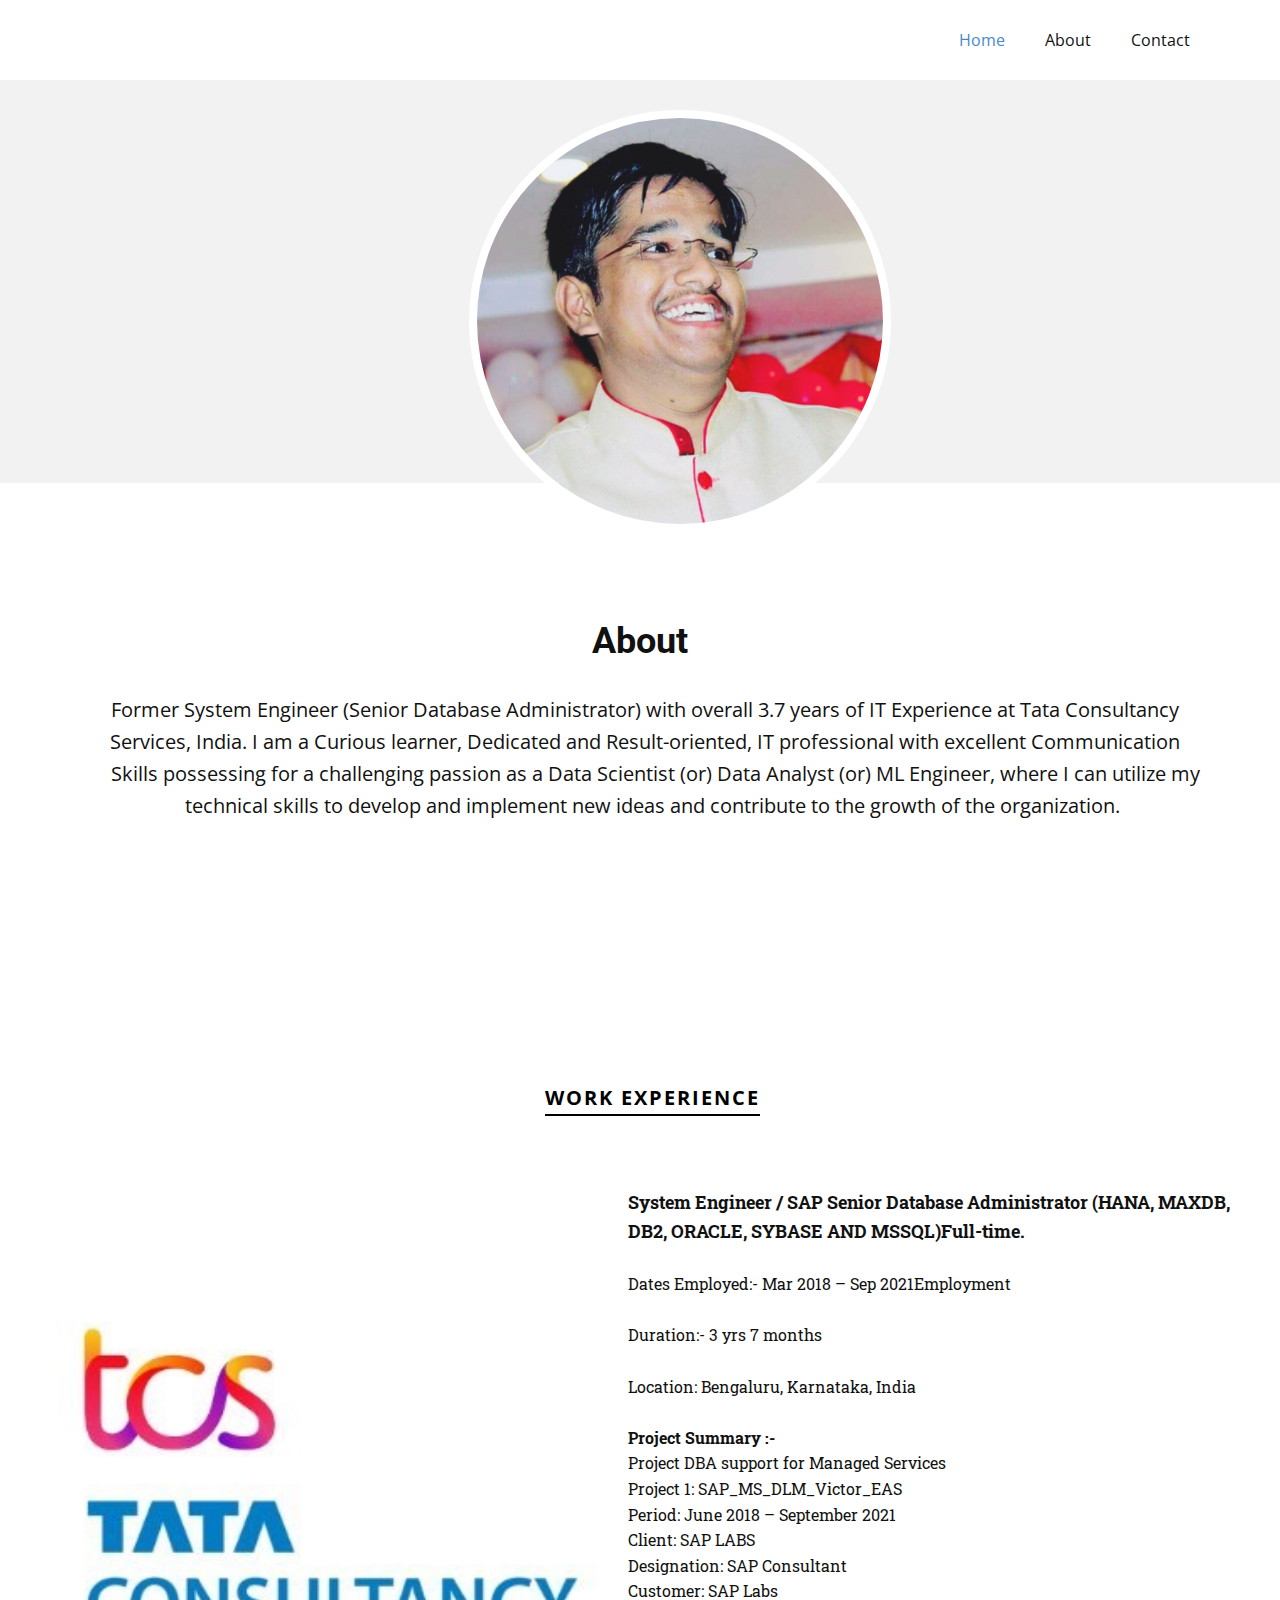
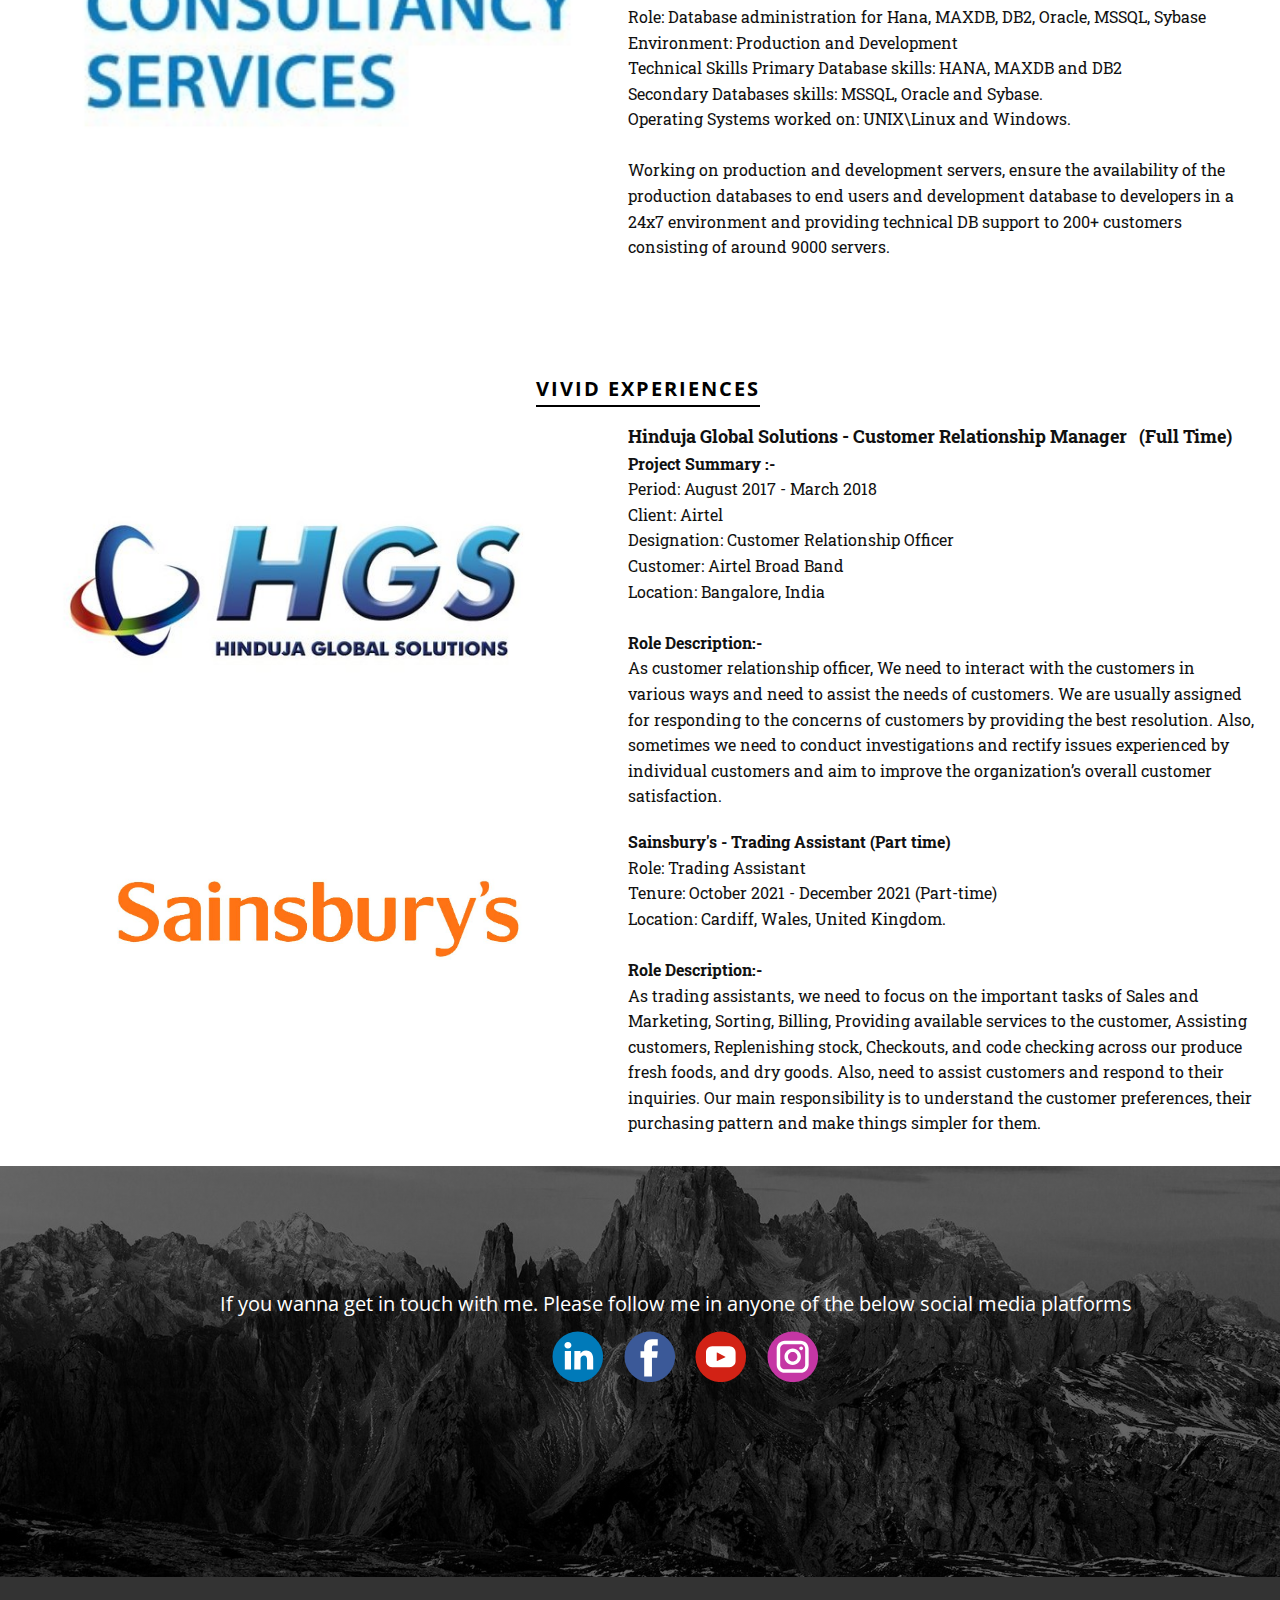
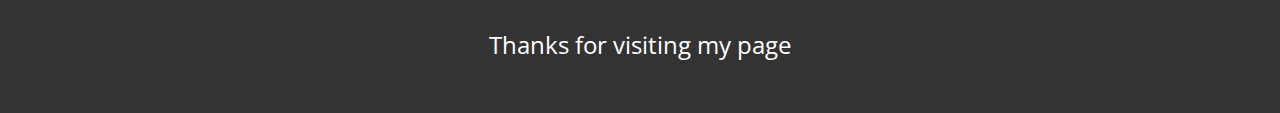
<file: index.html>
<!DOCTYPE html>
<html style="font-size: 16px;">
  <head>
    <meta name="viewport" content="width=device-width, initial-scale=1.0">
    <meta charset="utf-8">
    <meta name="keywords" content="About, i am designer, We design People Inspired Experiences that create positive change in people&amp;apos;s lives., Visual communication for brands and people, INTUITIVE">
    <meta name="description" content="">
    <meta name="page_type" content="np-template-header-footer-from-plugin">
    <title>Home</title>
    <link rel="stylesheet" href="nicepage.css" media="screen">
<link rel="stylesheet" href="Home.css" media="screen">
    <script class="u-script" type="text/javascript" src="jquery.js" defer=""></script>
    <script class="u-script" type="text/javascript" src="nicepage.js" defer=""></script>
    <meta name="generator" content="Nicepage 4.3.3, nicepage.com">
    <link id="u-theme-google-font" rel="stylesheet" href="https://fonts.googleapis.com/css?family=Roboto:100,100i,300,300i,400,400i,500,500i,700,700i,900,900i|Open+Sans:300,300i,400,400i,600,600i,700,700i,800,800i">
    <link id="u-page-google-font" rel="stylesheet" href="https://fonts.googleapis.com/css?family=Roboto+Slab:100,200,300,400,500,600,700,800,900">
    
    
    
    
    
    <script type="application/ld+json">{
		"@context": "http://schema.org",
		"@type": "Organization",
		"name": ""
}</script>
    <meta name="theme-color" content="#478ac9">
    <meta property="og:title" content="Home">
    <meta property="og:type" content="website">
  </head>
  <body data-home-page="Home.html" data-home-page-title="Home" class="u-body"><header class="u-clearfix u-header u-header" id="sec-f6fc"><div class="u-clearfix u-sheet u-sheet-1">
        <nav class="u-menu u-menu-dropdown u-offcanvas u-menu-1">
          <div class="menu-collapse" style="font-size: 1rem; letter-spacing: 0px;">
            <a class="u-button-style u-custom-left-right-menu-spacing u-custom-padding-bottom u-custom-top-bottom-menu-spacing u-nav-link u-text-active-palette-1-base u-text-hover-palette-2-base" href="#">
              <svg class="u-svg-link" viewBox="0 0 24 24"><use xmlns:xlink="http://www.w3.org/1999/xlink" xlink:href="#menu-hamburger"></use></svg>
              <svg class="u-svg-content" version="1.1" id="menu-hamburger" viewBox="0 0 16 16" x="0px" y="0px" xmlns:xlink="http://www.w3.org/1999/xlink" xmlns="http://www.w3.org/2000/svg"><g><rect y="1" width="16" height="2"></rect><rect y="7" width="16" height="2"></rect><rect y="13" width="16" height="2"></rect>
</g></svg>
            </a>
          </div>
          <div class="u-custom-menu u-nav-container">
            <ul class="u-nav u-unstyled u-nav-1"><li class="u-nav-item"><a class="u-button-style u-nav-link u-text-active-palette-1-base u-text-hover-palette-2-base" href="Home.html" style="padding: 10px 20px;">Home</a>
</li><li class="u-nav-item"><a class="u-button-style u-nav-link u-text-active-palette-1-base u-text-hover-palette-2-base" href="About.html" style="padding: 10px 20px;">About</a>
</li><li class="u-nav-item"><a class="u-button-style u-nav-link u-text-active-palette-1-base u-text-hover-palette-2-base" href="tel:+447826155700" target="_blank" style="padding: 10px 20px;">Contact</a>
</li></ul>
          </div>
          <div class="u-custom-menu u-nav-container-collapse">
            <div class="u-black u-container-style u-inner-container-layout u-opacity u-opacity-95 u-sidenav">
              <div class="u-inner-container-layout u-sidenav-overflow">
                <div class="u-menu-close"></div>
                <ul class="u-align-center u-nav u-popupmenu-items u-unstyled u-nav-2"><li class="u-nav-item"><a class="u-button-style u-nav-link" href="Home.html" style="padding: 10px 20px;">Home</a>
</li><li class="u-nav-item"><a class="u-button-style u-nav-link" href="About.html" style="padding: 10px 20px;">About</a>
</li><li class="u-nav-item"><a class="u-button-style u-nav-link" href="tel:+447826155700" target="_blank" style="padding: 10px 20px;">Contact</a>
</li></ul>
              </div>
            </div>
            <div class="u-black u-menu-overlay u-opacity u-opacity-70"></div>
          </div>
        </nav>
      </div></header>
    <section class="u-align-center u-clearfix u-section-1" id="carousel_6f9a">
      <div class="u-expanded-width u-grey-5 u-shape u-shape-rectangle u-shape-1"></div>
      <div alt="" class="u-border-8 u-border-white u-image u-image-circle u-image-1" data-image-width="1442" data-image-height="960"></div>
      <h2 class="u-subtitle u-text u-text-1">About</h2>
      <p class="u-text u-text-2">Former System Engineer (Senior Database Administrator) with overall 3.7 years of IT Experience at Tata Consultancy&nbsp; &nbsp; Services, India. I am a Curious learner, Dedicated and Result-oriented, IT professional with excellent Communication&nbsp; &nbsp; &nbsp;Skills possessing f​or a challenging passion as a Data Scientist (or) Data Analyst (or) ML Engineer, where I can utilize my technical skills to develop and implement new ideas and contribute to the growth of the organization.</p>
    </section>
    <section class="u-clearfix u-white u-section-2" id="carousel_a541">
      <a href="https://nicepage.com/k/aesthetic-html-templates" class="u-active-none u-border-2 u-border-black u-btn u-btn-rectangle u-button-style u-hover-none u-none u-btn-1">WORK EXPE<span style="font-size: 1.125rem;"></span>RIENCE
      </a>
      <div class="u-clearfix u-layout-wrap u-layout-wrap-1">
        <div class="u-layout">
          <div class="u-layout-row">
            <div class="u-align-left u-container-style u-image u-layout-cell u-size-30 u-image-1" data-image-width="400" data-image-height="400">
              <div class="u-container-layout u-container-layout-1"></div>
            </div>
            <div class="u-container-style u-layout-cell u-size-30 u-layout-cell-2">
              <div class="u-container-layout u-container-layout-2">
                <p class="u-custom-font u-font-roboto-slab u-text u-text-1">
                  <span style="font-weight: 700; font-size: 1.125rem;">System Engineer / SAP Senior Database Administrator (HANA, MAXDB, DB2, ORACLE, SYBASE AND MSSQL)Full-time.</span>
                  <br>
                  <br>Dates Employed:-&nbsp;Mar 2018 – Sep 2021Employment&nbsp;<br>
			<br>Duration:- 3 yrs 7 months </br> <br> Location: Bengaluru, Karnataka, India</br>
                  <br><b>Project Summary :-<br></b>Project DBA support for Managed Services<br>Project 1: SAP_MS_DLM_Victor_EAS<br>Period: June 2018 – September 2021<br>Client: SAP LABS<br>Designation: SAP Consultant<br>Customer: SAP Labs<br>Role: Database administration for Hana, MAXDB, DB2, Oracle, MSSQL, Sybase<br>Environment: Production and Development<br>Technical Skills Primary Database skills: HANA, MAXDB and DB2<br>Secondary Databases skills: MSSQL, Oracle and Sybase.<br>Operating Systems worked on: UNIX\Linux and Windows.<br>
                  <br>Working on production and development servers, ensure the availability of the production databases to end users and development database to developers in a 24x7 environment and providing technical DB support to 200+ customers consisting of around 9000 servers.
                </p>
              </div>
            </div>
          </div>
        </div>
      </div>
    </section>
    <section class="u-clearfix u-white u-section-3" id="carousel_06d8">
      <a href="https://nicepage.com/k/aesthetic-html-templates" class="u-active-none u-border-2 u-border-black u-btn u-btn-rectangle u-button-style u-hover-none u-none u-btn-1">VIVID EXPERIENCES</a>
      <div class="u-clearfix u-layout-wrap u-layout-wrap-1">
        <div class="u-layout">
          <div class="u-layout-row">
            <div class="u-align-left u-container-style u-layout-cell u-size-30 u-layout-cell-1">
              <div class="u-container-layout u-container-layout-1">
                <img class="u-image u-image-1" src="images/hgs.logo_.aug_.2016.jpg" data-image-width="637" data-image-height="257">
                <img class="u-image u-image-round u-radius-10 u-image-2" src="images/sainsbury-s-logo.jpg" alt="" data-image-width="1515" data-image-height="930">
              </div>
            </div>
            <div class="u-container-style u-layout-cell u-size-30 u-layout-cell-2">
              <div class="u-container-layout u-container-layout-2">
                <p class="u-custom-font u-font-roboto-slab u-text u-text-1">
                  <span style="font-weight: 700; font-size: 1.125rem;">Hinduja Global Solutions - Customer Relationship Manager&nbsp;</span>
                  <span style="font-weight: 700; font-size: 1.125rem;">&nbsp;(Full Time)</span>
                  <br><b>Project Summary :-<br></b>Period: August 2017 - March 2018<br>Client: Airtel<br>Designation: Customer Relationship Officer<br>Customer: Airtel Broad Band<br>Location: Bangalore, India<br>
                  <br><b>Role Description:-</b>
                  <br>As customer relationship officer, We need to interact with the customers in various ways and need to assist the needs of customers. We are usually assigned for responding to the concerns of customers by providing the best resolution. Also, sometimes we need to conduct investigations and rectify issues experienced by individual customers and aim to improve the organization’s overall customer satisfaction.<br>
                </p>
                <p class="u-custom-font u-font-roboto-slab u-text u-text-2"><b>Sainsbury's - Trading Assistant (Part time)</b>
                  <br>Role: Trading Assistant <br>Tenure: October 2021 - December 2021 (Part-time) <br>Location: Cardiff, Wales, United Kingdom.<br>
                  <br><b>Role Description:-</b>
                  <br>As trading assistants, we need to focus on the important tasks of Sales and Marketing, Sorting, Billing, Providing available services to the customer, Assisting customers, Replenishing stock, Checkouts, and code checking across our produce fresh foods, and dry goods. Also, need to assist customers and respond to their inquiries. Our main responsibility is to understand the customer preferences, their purchasing pattern and make things simpler for them.<br>
                </p>
              </div>
            </div>
          </div>
        </div>
      </div>
    </section>
    <section class="u-align-center u-clearfix u-image u-shading u-section-4" data-image-width="1980" data-image-height="806" id="carousel_b415">
      <div class="u-clearfix u-sheet u-sheet-1">
        <p class="u-large-text u-text u-text-variant u-text-1">If you wanna get in touch with me. Please follow me in anyone of the below social media platforms</p>
        <div class="u-social-icons u-spacing-20 u-social-icons-1">
          <a class="u-social-url" target="_blank" data-type="LinkedIn" title="LinkedIn" href="https://www.linkedin.com/in/sai-kalyan-kalluri-091162129/"><span class="u-icon u-social-icon u-social-linkedin u-icon-1"><svg class="u-svg-link" preserveAspectRatio="xMidYMin slice" viewBox="0 0 112 112" style=""><use xmlns:xlink="http://www.w3.org/1999/xlink" xlink:href="#svg-3e5f"></use></svg><svg class="u-svg-content" viewBox="0 0 112 112" x="0" y="0" id="svg-3e5f"><circle fill="currentColor" cx="56.1" cy="56.1" r="55"></circle><path fill="#FFFFFF" d="M41.3,83.7H27.9V43.4h13.4V83.7z M34.6,37.9L34.6,37.9c-4.6,0-7.5-3.1-7.5-7c0-4,3-7,7.6-7s7.4,3,7.5,7
            C42.2,34.8,39.2,37.9,34.6,37.9z M89.6,83.7H76.2V62.2c0-5.4-1.9-9.1-6.8-9.1c-3.7,0-5.9,2.5-6.9,4.9c-0.4,0.9-0.4,2.1-0.4,3.3v22.5
            H48.7c0,0,0.2-36.5,0-40.3h13.4v5.7c1.8-2.7,5-6.7,12.1-6.7c8.8,0,15.4,5.8,15.4,18.1V83.7z"></path></svg></span>
          </a>
          <a class="u-social-url" target="_blank" data-type="Facebook" title="Facebook" href="https://m.facebook.com/100004304676102/"><span class="u-icon u-social-facebook u-social-icon u-icon-2"><svg class="u-svg-link" preserveAspectRatio="xMidYMin slice" viewBox="0 0 112 112" style=""><use xmlns:xlink="http://www.w3.org/1999/xlink" xlink:href="#svg-02ce"></use></svg><svg class="u-svg-content" viewBox="0 0 112 112" x="0" y="0" id="svg-02ce"><circle fill="currentColor" cx="56.1" cy="56.1" r="55"></circle><path fill="#FFFFFF" d="M73.5,31.6h-9.1c-1.4,0-3.6,0.8-3.6,3.9v8.5h12.6L72,58.3H60.8v40.8H43.9V58.3h-8V43.9h8v-9.2
            c0-6.7,3.1-17,17-17h12.5v13.9H73.5z"></path></svg></span>
          </a>
          <a class="u-social-url" target="_blank" data-type="YouTube" title="YouTube" href="https://youtube.com/channel/UCRuV8C6wS7D1LrgYg3uxamw"><span class="u-icon u-social-icon u-social-youtube u-icon-3"><svg class="u-svg-link" preserveAspectRatio="xMidYMin slice" viewBox="0 0 112 112" style=""><use xmlns:xlink="http://www.w3.org/1999/xlink" xlink:href="#svg-d761"></use></svg><svg class="u-svg-content" viewBox="0 0 112 112" x="0" y="0" id="svg-d761"><circle fill="currentColor" cx="56.1" cy="56.1" r="55"></circle><path fill="#FFFFFF" d="M74.9,33.3H37.3c-7.4,0-13.4,6-13.4,13.4v18.8c0,7.4,6,13.4,13.4,13.4h37.6c7.4,0,13.4-6,13.4-13.4V46.7 C88.3,39.3,82.3,33.3,74.9,33.3L74.9,33.3z M65.9,57l-17.6,8.4c-0.5,0.2-1-0.1-1-0.6V47.5c0-0.5,0.6-0.9,1-0.6l17.6,8.9 C66.4,56,66.4,56.8,65.9,57L65.9,57z"></path></svg></span>
          </a>
          <a class="u-social-url" target="_blank" data-type="Instagram" title="Instagram" href=" https://www.instagram.com/invites/contact/?i=1r39lvq77zmpf&amp;utm_content=1yvgo75"><span class="u-icon u-social-icon u-social-instagram u-icon-4"><svg class="u-svg-link" preserveAspectRatio="xMidYMin slice" viewBox="0 0 112 112" style=""><use xmlns:xlink="http://www.w3.org/1999/xlink" xlink:href="#svg-b5b3"></use></svg><svg class="u-svg-content" viewBox="0 0 112 112" x="0" y="0" id="svg-b5b3"><circle fill="currentColor" cx="56.1" cy="56.1" r="55"></circle><path fill="#FFFFFF" d="M55.9,38.2c-9.9,0-17.9,8-17.9,17.9C38,66,46,74,55.9,74c9.9,0,17.9-8,17.9-17.9C73.8,46.2,65.8,38.2,55.9,38.2
            z M55.9,66.4c-5.7,0-10.3-4.6-10.3-10.3c-0.1-5.7,4.6-10.3,10.3-10.3c5.7,0,10.3,4.6,10.3,10.3C66.2,61.8,61.6,66.4,55.9,66.4z"></path><path fill="#FFFFFF" d="M74.3,33.5c-2.3,0-4.2,1.9-4.2,4.2s1.9,4.2,4.2,4.2s4.2-1.9,4.2-4.2S76.6,33.5,74.3,33.5z"></path><path fill="#FFFFFF" d="M73.1,21.3H38.6c-9.7,0-17.5,7.9-17.5,17.5v34.5c0,9.7,7.9,17.6,17.5,17.6h34.5c9.7,0,17.5-7.9,17.5-17.5V38.8
            C90.6,29.1,82.7,21.3,73.1,21.3z M83,73.3c0,5.5-4.5,9.9-9.9,9.9H38.6c-5.5,0-9.9-4.5-9.9-9.9V38.8c0-5.5,4.5-9.9,9.9-9.9h34.5
            c5.5,0,9.9,4.5,9.9,9.9V73.3z"></path></svg></span>
          </a>
        </div>
      </div>
    </section>
    
    
    <footer class="u-align-center u-clearfix u-footer u-grey-80 u-footer" id="sec-b04b"><div class="u-clearfix u-sheet u-sheet-1">
        <p class="u-small-text u-text u-text-variant u-text-1">
          <span style="font-size: 1.5rem;">Thanks for visiting my page</span>
        </p>
      </div></footer>
    
  </body>
</html>
</file>
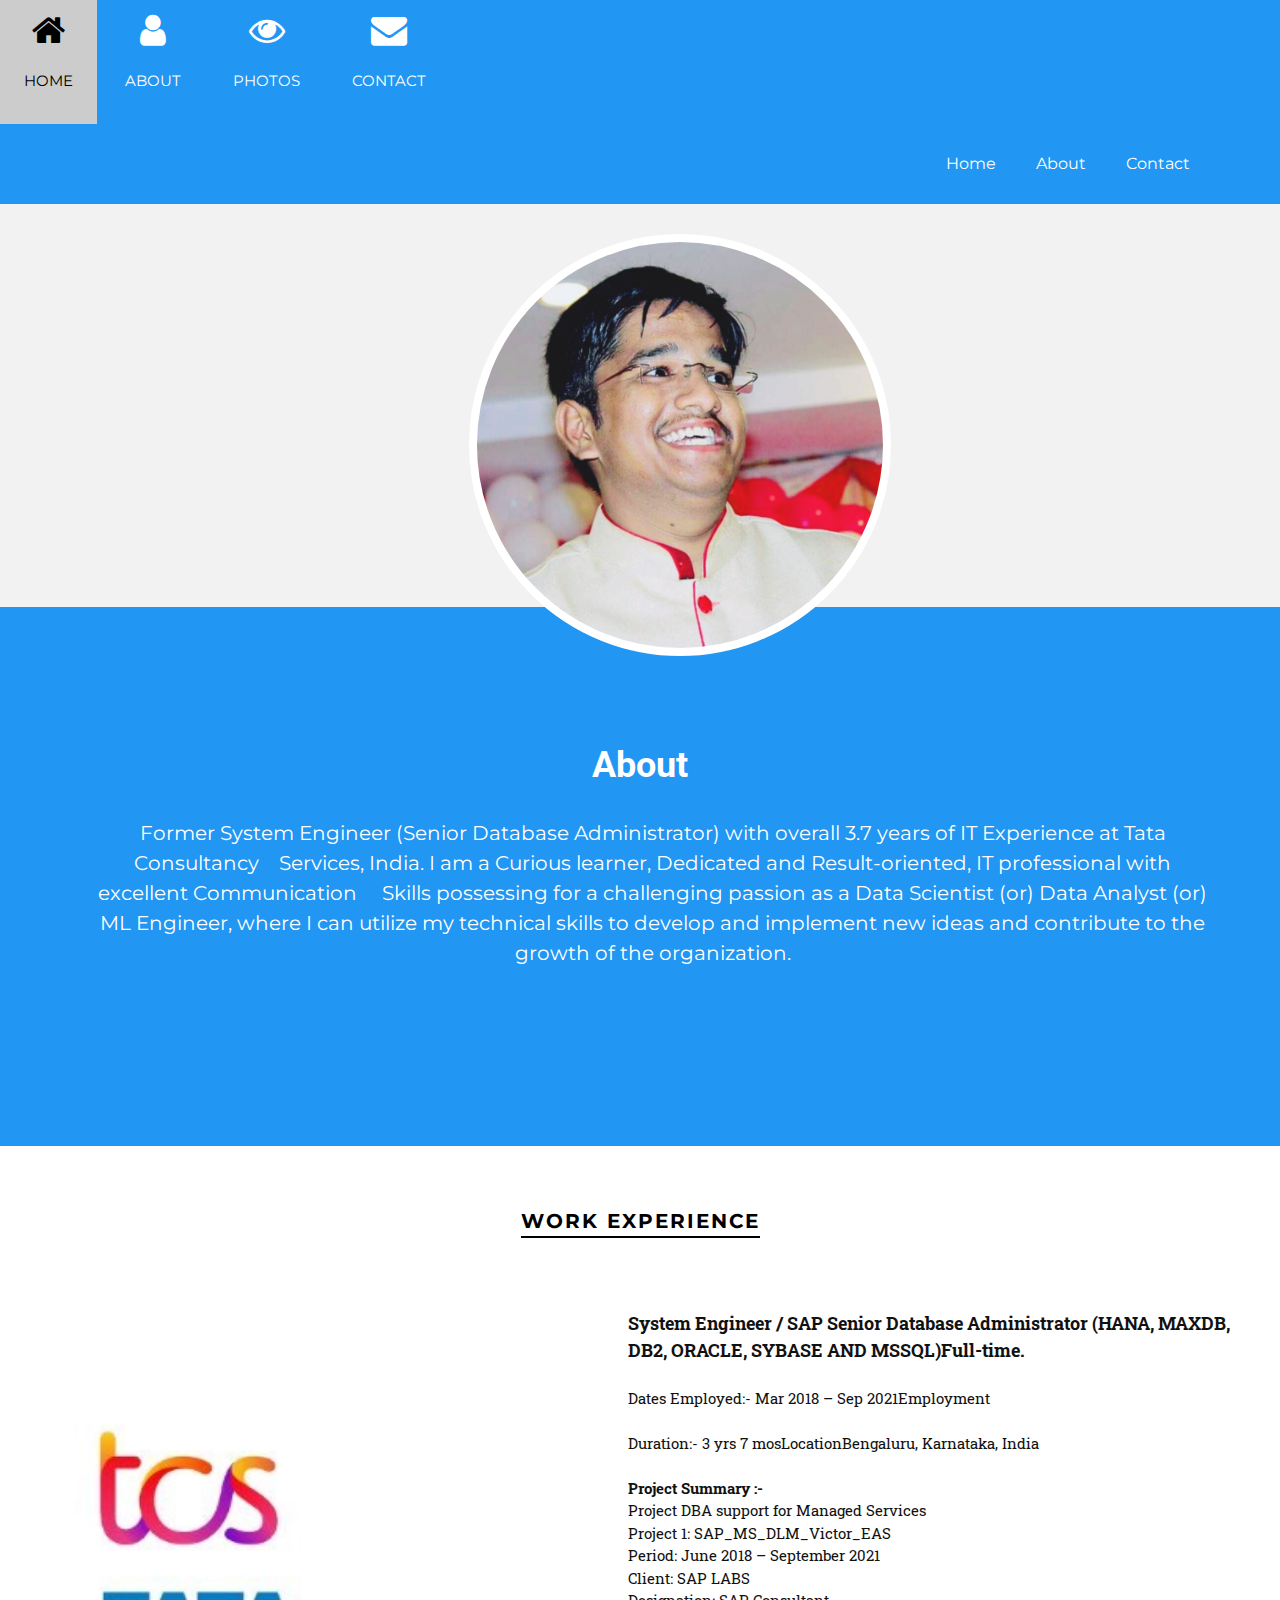
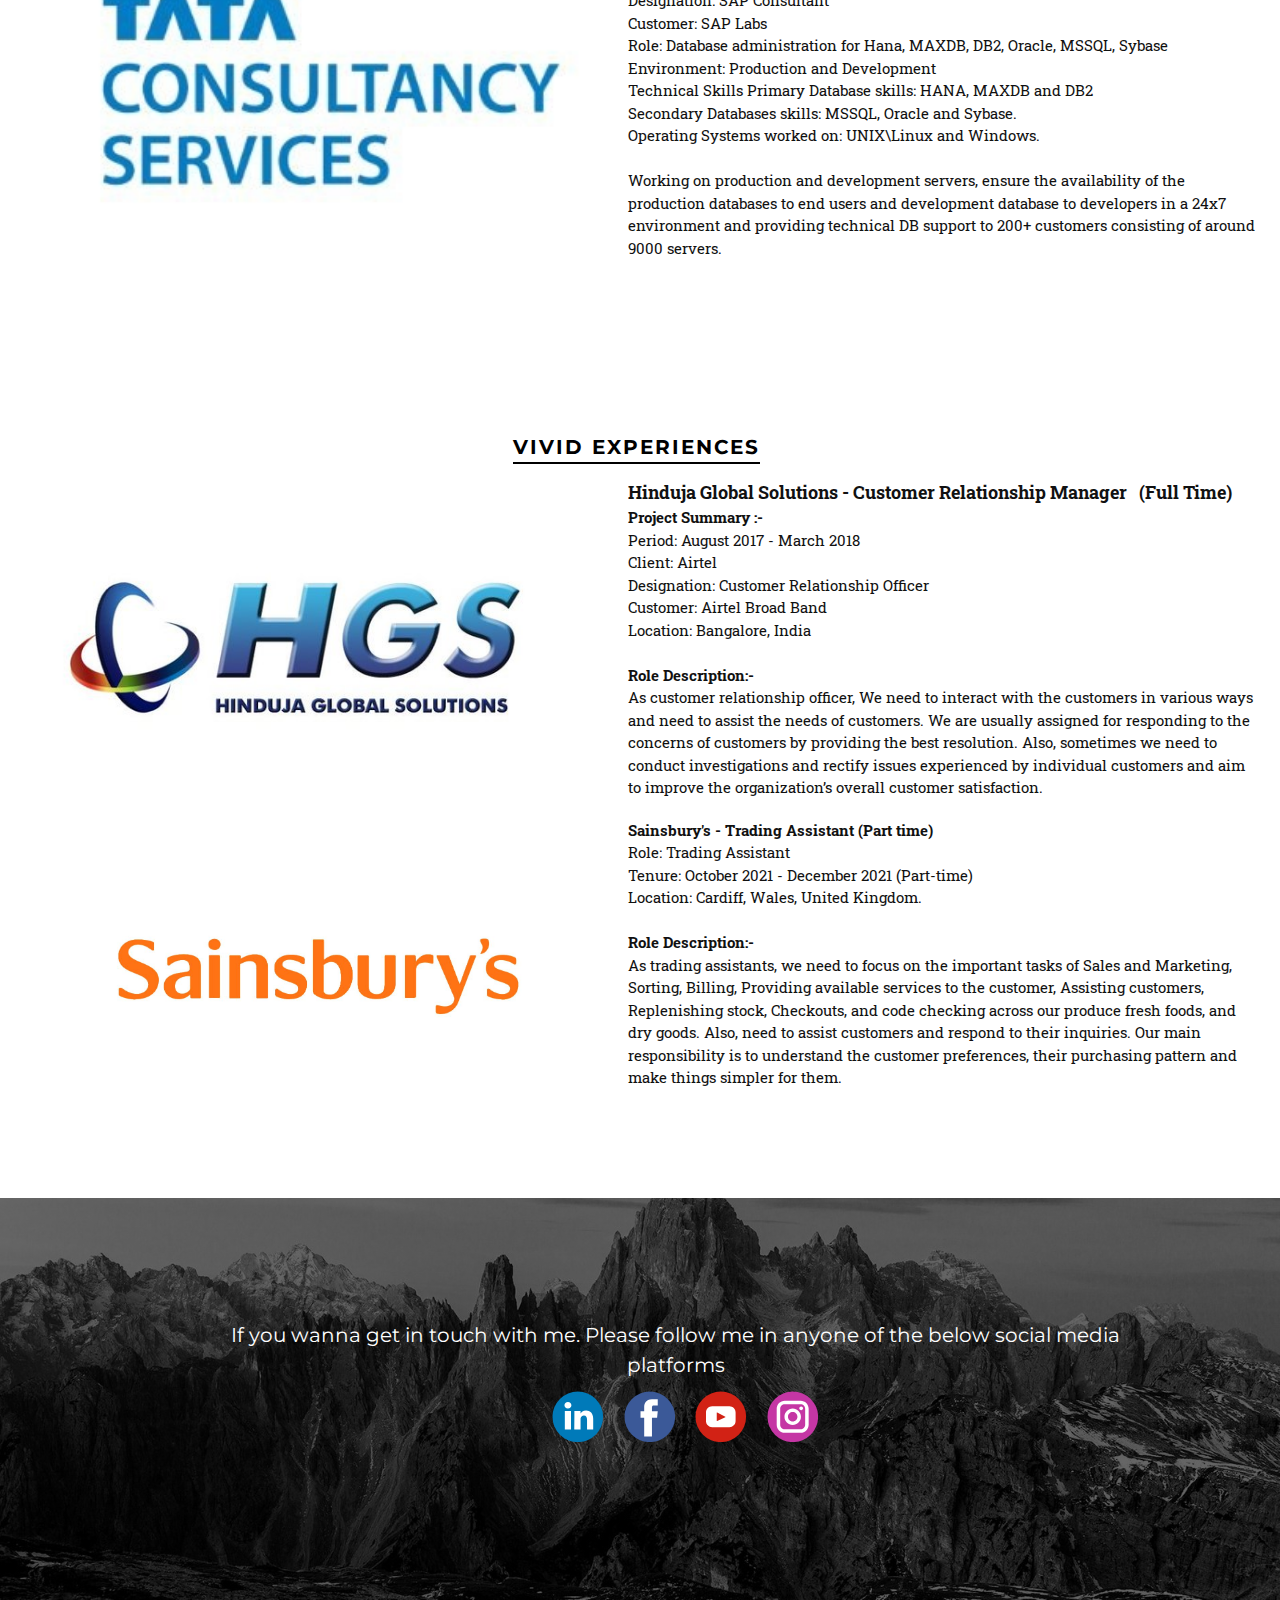
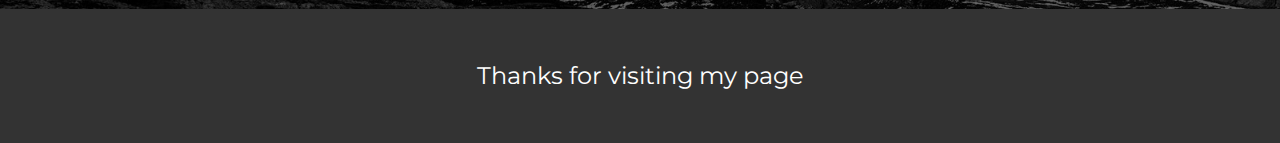
<file: Contact.html>
<!DOCTYPE html>
<html style="font-size: 16px;">
  <head>
    <meta name="viewport" content="width=device-width, initial-scale=1.0">
    <meta charset="utf-8">
    <meta name="keywords" content="About, i am designer, We design People Inspired Experiences that create positive change in people&amp;apos;s lives., Visual communication for brands and people, INTUITIVE">
    <meta name="description" content="">
    <meta name="page_type" content="np-template-header-footer-from-plugin">
     
	  <title>W3.CSS Template</title>
<meta charset="UTF-8">
<meta name="viewport" content="width=device-width, initial-scale=1">
<link rel="stylesheet" href="https://www.w3schools.com/w3css/4/w3.css">
<link rel="stylesheet" href="https://fonts.googleapis.com/css?family=Montserrat">
<link rel="stylesheet" href="https://cdnjs.cloudflare.com/ajax/libs/font-awesome/4.7.0/css/font-awesome.min.css">
<style>
body, h1,h2,h3,h4,h5,h6 {font-family: "Montserrat", sans-serif}
.w3-row-padding img {margin-bottom: 12px}
/* Set the width of the sidebar to 120px */
.w3-sidebar {width: 120px;background: #222;}
/* Add a left margin to the "page content" that matches the width of the sidebar (120px) */
#main {margin-left: 120px}
/* Remove margins from "page content" on small screens */
@media only screen and (max-width: 600px) {#main {margin-left: 0}}
</style>
<body class="w3-blue">


  <a href="#" class="w3-bar-item w3-button w3-padding-large w3-blue">
    <i class="fa fa-home w3-xxlarge"></i>
    <p>HOME</p>
  </a>
  <a href="#about" class="w3-bar-item w3-button w3-padding-large w3-hover-blue">
    <i class="fa fa-user w3-xxlarge"></i>
    <p>ABOUT</p>
  </a>
  <a href="#photos" class="w3-bar-item w3-button w3-padding-large w3-hover-blue">
    <i class="fa fa-eye w3-xxlarge"></i>
    <p>PHOTOS</p>
  </a>
  <a href="#contact" class="w3-bar-item w3-button w3-padding-large w3-hover-blue">
    <i class="fa fa-envelope w3-xxlarge"></i>
    <p>CONTACT</p>
  </a>
</nav>

<!-- Navbar on small screens (Hidden on medium and large screens) -->
<div class="w3-top w3-hide-large w3-hide-medium" id="myNavbar">
  <div class="w3-bar w3-blue w3-opacity w3-hover-opacity-off w3-center w3-small">
    <a href="#" class="w3-bar-item w3-button" style="width:25% !important">HOME</a>
    <a href="#about" class="w3-bar-item w3-button" style="width:25% !important">ABOUT</a>
    <a href="#photos" class="w3-bar-item w3-button" style="width:25% !important">PHOTOS</a>
    <a href="#contact" class="w3-bar-item w3-button" style="width:25% !important">CONTACT</a>
  </div>
</div>
	
	
	  <title>Home</title>
    <link rel="stylesheet" href="nicepage.css" media="screen">
<link rel="stylesheet" href="Home.css" media="screen">
    <script class="u-script" type="text/javascript" src="jquery.js" defer=""></script>
    <script class="u-script" type="text/javascript" src="nicepage.js" defer=""></script>
    <meta name="generator" content="Nicepage 4.3.3, nicepage.com">
    <link id="u-theme-google-font" rel="stylesheet" href="https://fonts.googleapis.com/css?family=Roboto:100,100i,300,300i,400,400i,500,500i,700,700i,900,900i|Open+Sans:300,300i,400,400i,600,600i,700,700i,800,800i">
    <link id="u-page-google-font" rel="stylesheet" href="https://fonts.googleapis.com/css?family=Roboto+Slab:100,200,300,400,500,600,700,800,900">
    
    <script type="application/ld+json">{
		"@context": "http://schema.org",
		"@type": "Organization",
		"name": ""
}</script>
    <meta name="theme-color" content="#478ac9">
    <meta property="og:title" content="Home">
    <meta property="og:type" content="website">
  </head>
  <body class="u-body"><header class="u-clearfix u-header u-header" id="sec-f6fc"><div class="u-clearfix u-sheet u-sheet-1">
        <nav class="u-menu u-menu-dropdown u-offcanvas u-menu-1">
          <div class="menu-collapse" style="font-size: 1rem; letter-spacing: 0px;">
            <a class="u-button-style u-custom-left-right-menu-spacing u-custom-padding-bottom u-custom-top-bottom-menu-spacing u-nav-link u-text-active-palette-1-base u-text-hover-palette-2-base" href="#">
              <svg class="u-svg-link" viewBox="0 0 24 24"><use xmlns:xlink="http://www.w3.org/1999/xlink" xlink:href="#menu-hamburger"></use></svg>
              <svg class="u-svg-content" version="1.1" id="menu-hamburger" viewBox="0 0 16 16" x="0px" y="0px" xmlns:xlink="http://www.w3.org/1999/xlink" xmlns="http://www.w3.org/2000/svg"><g><rect y="1" width="16" height="2"></rect><rect y="7" width="16" height="2"></rect><rect y="13" width="16" height="2"></rect>
</g></svg>
            </a>
          </div>
          <div class="u-custom-menu u-nav-container">
            <ul class="u-nav u-unstyled u-nav-1"><li class="u-nav-item"><a class="u-button-style u-nav-link u-text-active-palette-1-base u-text-hover-palette-2-base" href="Home.html" style="padding: 10px 20px;">Home</a>
</li><li class="u-nav-item"><a class="u-button-style u-nav-link u-text-active-palette-1-base u-text-hover-palette-2-base" href="About.html" style="padding: 10px 20px;">About</a>
</li><li class="u-nav-item"><a class="u-button-style u-nav-link u-text-active-palette-1-base u-text-hover-palette-2-base" href="tel:+447826155700" target="_blank" style="padding: 10px 20px;">Contact</a>
</li></ul>
          </div>
          <div class="u-custom-menu u-nav-container-collapse">
            <div class="u-black u-container-style u-inner-container-layout u-opacity u-opacity-95 u-sidenav">
              <div class="u-inner-container-layout u-sidenav-overflow">
                <div class="u-menu-close"></div>
                <ul class="u-align-center u-nav u-popupmenu-items u-unstyled u-nav-2"><li class="u-nav-item"><a class="u-button-style u-nav-link" href="Home.html" style="padding: 10px 20px;">Home</a>
</li><li class="u-nav-item"><a class="u-button-style u-nav-link" href="About.html" style="padding: 10px 20px;">About</a>
</li><li class="u-nav-item"><a class="u-button-style u-nav-link" href="tel:+447826155700" target="_blank" style="padding: 10px 20px;">Contact</a>
</li></ul>
              </div>
            </div>
            <div class="u-black u-menu-overlay u-opacity u-opacity-70"></div>
          </div>
        </nav>
      </div></header>
    <section class="u-align-center u-clearfix u-section-1" id="carousel_6f9a">
      <div class="u-expanded-width u-grey-5 u-shape u-shape-rectangle u-shape-1"></div>
      <div alt="" class="u-border-8 u-border-white u-image u-image-circle u-image-1" data-image-width="1442" data-image-height="960"></div>
      <h2 class="u-subtitle u-text u-text-1">About</h2>
      <p class="u-text u-text-2">Former System Engineer (Senior Database Administrator) with overall 3.7 years of IT Experience at Tata Consultancy&nbsp; &nbsp; Services, India. I am a Curious learner, Dedicated and Result-oriented, IT professional with excellent Communication&nbsp; &nbsp; &nbsp;Skills possessing f​or a challenging passion as a Data Scientist (or) Data Analyst (or) ML Engineer, where I can utilize my technical skills to develop and implement new ideas and contribute to the growth of the organization.</p>
    </section>
    <section class="u-clearfix u-white u-section-2" id="carousel_a541">
      <a href="https://nicepage.com/k/aesthetic-html-templates" class="u-active-none u-border-2 u-border-black u-btn u-btn-rectangle u-button-style u-hover-none u-none u-btn-1">WORK EXPE<span style="font-size: 1.125rem;"></span>RIENCE
      </a>
      <div class="u-clearfix u-layout-wrap u-layout-wrap-1">
        <div class="u-layout">
          <div class="u-layout-row">
            <div class="u-align-left u-container-style u-image u-layout-cell u-size-30 u-image-1" data-image-width="400" data-image-height="400">
              <div class="u-container-layout u-container-layout-1"></div>
            </div>
            <div class="u-container-style u-layout-cell u-size-30 u-layout-cell-2">
              <div class="u-container-layout u-container-layout-2">
                <p class="u-custom-font u-font-roboto-slab u-text u-text-1">
                  <span style="font-weight: 700; font-size: 1.125rem;">System Engineer / SAP Senior Database Administrator (HANA, MAXDB, DB2, ORACLE, SYBASE AND MSSQL)Full-time.</span>
                  <br>
                  <br>Dates Employed:-&nbsp;Mar 2018 – Sep 2021Employment&nbsp;<br>
                  <br>Duration:- 3 yrs 7 mosLocationBengaluru, Karnataka, India<br>
                  <br><b>Project Summary :-<br></b>Project DBA support for Managed Services<br>Project 1: SAP_MS_DLM_Victor_EAS<br>Period: June 2018 – September 2021<br>Client: SAP LABS<br>Designation: SAP Consultant<br>Customer: SAP Labs<br>Role: Database administration for Hana, MAXDB, DB2, Oracle, MSSQL, Sybase<br>Environment: Production and Development<br>Technical Skills Primary Database skills: HANA, MAXDB and DB2<br>Secondary Databases skills: MSSQL, Oracle and Sybase.<br>Operating Systems worked on: UNIX\Linux and Windows.<br>
                  <br>Working on production and development servers, ensure the availability of the production databases to end users and development database to developers in a 24x7 environment and providing technical DB support to 200+ customers consisting of around 9000 servers.
                </p>
              </div>
            </div>
          </div>
        </div>
      </div>
    </section>
    <section class="u-clearfix u-white u-section-3" id="carousel_06d8">
      <a href="https://nicepage.com/k/aesthetic-html-templates" class="u-active-none u-border-2 u-border-black u-btn u-btn-rectangle u-button-style u-hover-none u-none u-btn-1">VIVID EXPERIENCES</a>
      <div class="u-clearfix u-layout-wrap u-layout-wrap-1">
        <div class="u-layout">
          <div class="u-layout-row">
            <div class="u-align-left u-container-style u-layout-cell u-size-30 u-layout-cell-1">
              <div class="u-container-layout u-container-layout-1">
                <img class="u-image u-image-1" src="images/hgs.logo_.aug_.2016.jpg" data-image-width="637" data-image-height="257">
                <img class="u-image u-image-round u-radius-10 u-image-2" src="images/sainsbury-s-logo.jpg" alt="" data-image-width="1515" data-image-height="930">
              </div>
            </div>
            <div class="u-container-style u-layout-cell u-size-30 u-layout-cell-2">
              <div class="u-container-layout u-container-layout-2">
                <p class="u-custom-font u-font-roboto-slab u-text u-text-1">
                  <span style="font-weight: 700; font-size: 1.125rem;">Hinduja Global Solutions - Customer Relationship Manager&nbsp;</span>
                  <span style="font-weight: 700; font-size: 1.125rem;">&nbsp;(Full Time)</span>
                  <br><b>Project Summary :-<br></b>Period: August 2017 - March 2018<br>Client: Airtel<br>Designation: Customer Relationship Officer<br>Customer: Airtel Broad Band<br>Location: Bangalore, India<br>
                  <br><b>Role Description:-</b>
                  <br>As customer relationship officer, We need to interact with the customers in various ways and need to assist the needs of customers. We are usually assigned for responding to the concerns of customers by providing the best resolution. Also, sometimes we need to conduct investigations and rectify issues experienced by individual customers and aim to improve the organization’s overall customer satisfaction.<br>
                </p>
                <p class="u-custom-font u-font-roboto-slab u-text u-text-2"><b>Sainsbury's - Trading Assistant (Part time)</b>
                  <br>Role: Trading Assistant <br>Tenure: October 2021 - December 2021 (Part-time) <br>Location: Cardiff, Wales, United Kingdom.<br>
                  <br><b>Role Description:-</b>
                  <br>As trading assistants, we need to focus on the important tasks of Sales and Marketing, Sorting, Billing, Providing available services to the customer, Assisting customers, Replenishing stock, Checkouts, and code checking across our produce fresh foods, and dry goods. Also, need to assist customers and respond to their inquiries. Our main responsibility is to understand the customer preferences, their purchasing pattern and make things simpler for them.<br>
                </p>
              </div>
            </div>
          </div>
        </div>
      </div>
    </section>
    <section class="u-align-center u-clearfix u-image u-shading u-section-4" data-image-width="1980" data-image-height="806" id="carousel_b415">
      <div class="u-clearfix u-sheet u-sheet-1">
        <p class="u-large-text u-text u-text-variant u-text-1">If you wanna get in touch with me. Please follow me in anyone of the below social media platforms</p>
        <div class="u-social-icons u-spacing-20 u-social-icons-1">
          <a class="u-social-url" target="_blank" data-type="LinkedIn" title="LinkedIn" href="https://www.linkedin.com/in/sai-kalyan-kalluri-091162129/"><span class="u-icon u-social-icon u-social-linkedin u-icon-1"><svg class="u-svg-link" preserveAspectRatio="xMidYMin slice" viewBox="0 0 112 112" style=""><use xmlns:xlink="http://www.w3.org/1999/xlink" xlink:href="#svg-3e5f"></use></svg><svg class="u-svg-content" viewBox="0 0 112 112" x="0" y="0" id="svg-3e5f"><circle fill="currentColor" cx="56.1" cy="56.1" r="55"></circle><path fill="#FFFFFF" d="M41.3,83.7H27.9V43.4h13.4V83.7z M34.6,37.9L34.6,37.9c-4.6,0-7.5-3.1-7.5-7c0-4,3-7,7.6-7s7.4,3,7.5,7
            C42.2,34.8,39.2,37.9,34.6,37.9z M89.6,83.7H76.2V62.2c0-5.4-1.9-9.1-6.8-9.1c-3.7,0-5.9,2.5-6.9,4.9c-0.4,0.9-0.4,2.1-0.4,3.3v22.5
            H48.7c0,0,0.2-36.5,0-40.3h13.4v5.7c1.8-2.7,5-6.7,12.1-6.7c8.8,0,15.4,5.8,15.4,18.1V83.7z"></path></svg></span>
          </a>
          <a class="u-social-url" target="_blank" data-type="Facebook" title="Facebook" href="https://m.facebook.com/100004304676102/"><span class="u-icon u-social-facebook u-social-icon u-icon-2"><svg class="u-svg-link" preserveAspectRatio="xMidYMin slice" viewBox="0 0 112 112" style=""><use xmlns:xlink="http://www.w3.org/1999/xlink" xlink:href="#svg-02ce"></use></svg><svg class="u-svg-content" viewBox="0 0 112 112" x="0" y="0" id="svg-02ce"><circle fill="currentColor" cx="56.1" cy="56.1" r="55"></circle><path fill="#FFFFFF" d="M73.5,31.6h-9.1c-1.4,0-3.6,0.8-3.6,3.9v8.5h12.6L72,58.3H60.8v40.8H43.9V58.3h-8V43.9h8v-9.2
            c0-6.7,3.1-17,17-17h12.5v13.9H73.5z"></path></svg></span>
          </a>
          <a class="u-social-url" target="_blank" data-type="YouTube" title="YouTube" href="https://youtube.com/channel/UCRuV8C6wS7D1LrgYg3uxamw"><span class="u-icon u-social-icon u-social-youtube u-icon-3"><svg class="u-svg-link" preserveAspectRatio="xMidYMin slice" viewBox="0 0 112 112" style=""><use xmlns:xlink="http://www.w3.org/1999/xlink" xlink:href="#svg-d761"></use></svg><svg class="u-svg-content" viewBox="0 0 112 112" x="0" y="0" id="svg-d761"><circle fill="currentColor" cx="56.1" cy="56.1" r="55"></circle><path fill="#FFFFFF" d="M74.9,33.3H37.3c-7.4,0-13.4,6-13.4,13.4v18.8c0,7.4,6,13.4,13.4,13.4h37.6c7.4,0,13.4-6,13.4-13.4V46.7 C88.3,39.3,82.3,33.3,74.9,33.3L74.9,33.3z M65.9,57l-17.6,8.4c-0.5,0.2-1-0.1-1-0.6V47.5c0-0.5,0.6-0.9,1-0.6l17.6,8.9 C66.4,56,66.4,56.8,65.9,57L65.9,57z"></path></svg></span>
          </a>
          <a class="u-social-url" target="_blank" data-type="Instagram" title="Instagram" href=" https://www.instagram.com/invites/contact/?i=1r39lvq77zmpf&amp;utm_content=1yvgo75"><span class="u-icon u-social-icon u-social-instagram u-icon-4"><svg class="u-svg-link" preserveAspectRatio="xMidYMin slice" viewBox="0 0 112 112" style=""><use xmlns:xlink="http://www.w3.org/1999/xlink" xlink:href="#svg-b5b3"></use></svg><svg class="u-svg-content" viewBox="0 0 112 112" x="0" y="0" id="svg-b5b3"><circle fill="currentColor" cx="56.1" cy="56.1" r="55"></circle><path fill="#FFFFFF" d="M55.9,38.2c-9.9,0-17.9,8-17.9,17.9C38,66,46,74,55.9,74c9.9,0,17.9-8,17.9-17.9C73.8,46.2,65.8,38.2,55.9,38.2
            z M55.9,66.4c-5.7,0-10.3-4.6-10.3-10.3c-0.1-5.7,4.6-10.3,10.3-10.3c5.7,0,10.3,4.6,10.3,10.3C66.2,61.8,61.6,66.4,55.9,66.4z"></path><path fill="#FFFFFF" d="M74.3,33.5c-2.3,0-4.2,1.9-4.2,4.2s1.9,4.2,4.2,4.2s4.2-1.9,4.2-4.2S76.6,33.5,74.3,33.5z"></path><path fill="#FFFFFF" d="M73.1,21.3H38.6c-9.7,0-17.5,7.9-17.5,17.5v34.5c0,9.7,7.9,17.6,17.5,17.6h34.5c9.7,0,17.5-7.9,17.5-17.5V38.8
            C90.6,29.1,82.7,21.3,73.1,21.3z M83,73.3c0,5.5-4.5,9.9-9.9,9.9H38.6c-5.5,0-9.9-4.5-9.9-9.9V38.8c0-5.5,4.5-9.9,9.9-9.9h34.5
            c5.5,0,9.9,4.5,9.9,9.9V73.3z"></path></svg></span>
          </a>
        </div>
      </div>
    </section>
    
    
    <footer class="u-align-center u-clearfix u-footer u-grey-80 u-footer" id="sec-b04b"><div class="u-clearfix u-sheet u-sheet-1">
        <p class="u-small-text u-text u-text-variant u-text-1">
          <span style="font-size: 1.5rem;">Thanks for visiting my page</span>
        </p>
      </div></footer>
    
  </body>
</html>
</file>
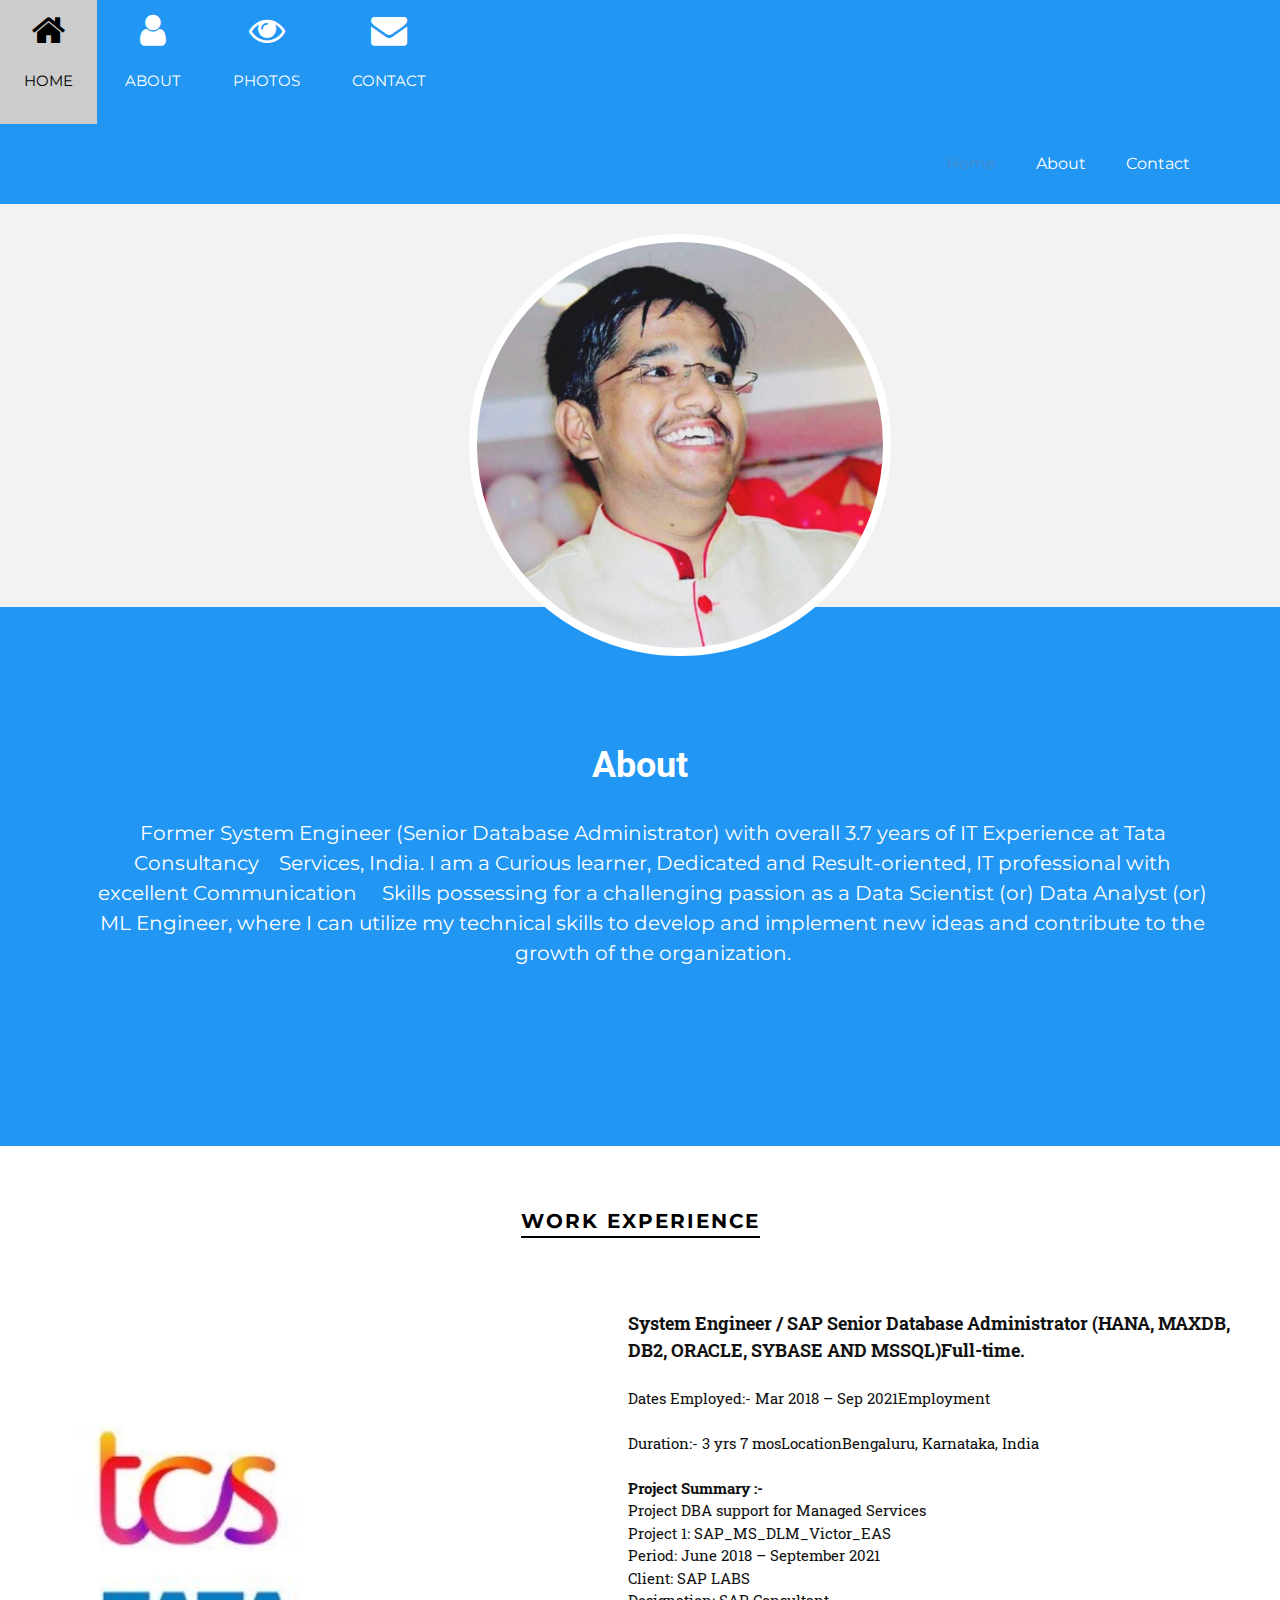
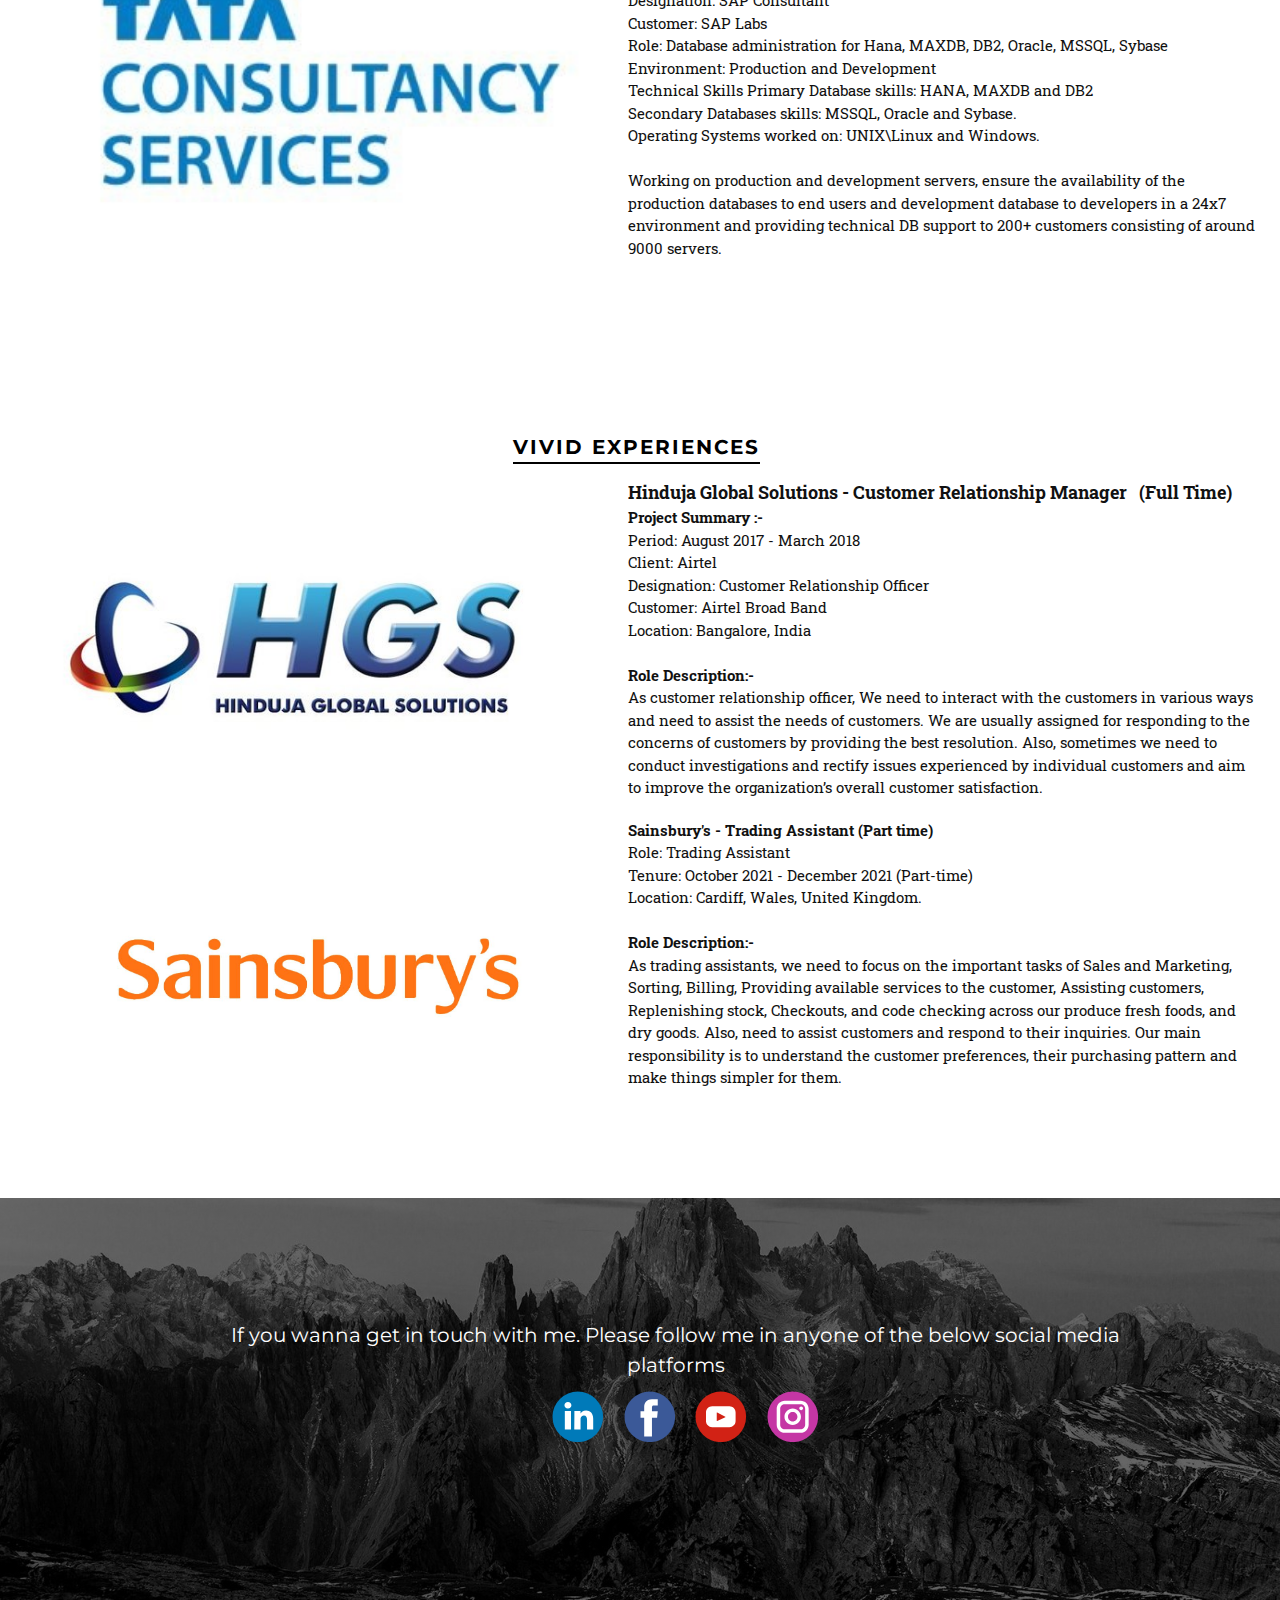
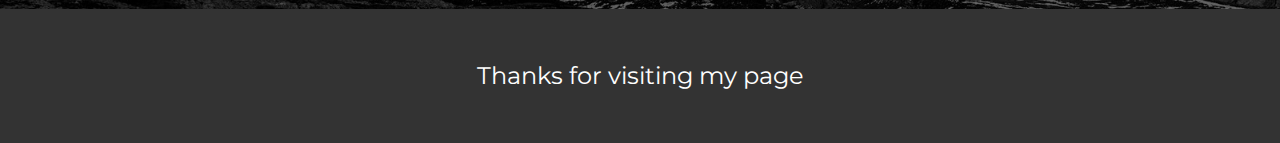
<file: Home.html>
<!DOCTYPE html>
<html style="font-size: 16px;">
  <head>
    <meta name="viewport" content="width=device-width, initial-scale=1.0">
    <meta charset="utf-8">
    <meta name="keywords" content="About, i am designer, We design People Inspired Experiences that create positive change in people&amp;apos;s lives., Visual communication for brands and people, INTUITIVE">
    <meta name="description" content="">
    <meta name="page_type" content="np-template-header-footer-from-plugin">
     
	  <title>W3.CSS Template</title>
<meta charset="UTF-8">
<meta name="viewport" content="width=device-width, initial-scale=1">
<link rel="stylesheet" href="https://www.w3schools.com/w3css/4/w3.css">
<link rel="stylesheet" href="https://fonts.googleapis.com/css?family=Montserrat">
<link rel="stylesheet" href="https://cdnjs.cloudflare.com/ajax/libs/font-awesome/4.7.0/css/font-awesome.min.css">
<style>
body, h1,h2,h3,h4,h5,h6 {font-family: "Montserrat", sans-serif}
.w3-row-padding img {margin-bottom: 12px}
/* Set the width of the sidebar to 120px */
.w3-sidebar {width: 120px;background: #222;}
/* Add a left margin to the "page content" that matches the width of the sidebar (120px) */
#main {margin-left: 120px}
/* Remove margins from "page content" on small screens */
@media only screen and (max-width: 600px) {#main {margin-left: 0}}
</style>
<body class="w3-blue">

  <a href="#" class="w3-bar-item w3-button w3-padding-large w3-blue">
    <i class="fa fa-home w3-xxlarge"></i>
    <p>HOME</p>
  </a>
  <a href="#about" class="w3-bar-item w3-button w3-padding-large w3-hover-blue">
    <i class="fa fa-user w3-xxlarge"></i>
    <p>ABOUT</p>
  </a>
  <a href="#photos" class="w3-bar-item w3-button w3-padding-large w3-hover-blue">
    <i class="fa fa-eye w3-xxlarge"></i>
    <p>PHOTOS</p>
  </a>
  <a href="#contact" class="w3-bar-item w3-button w3-padding-large w3-hover-blue">
    <i class="fa fa-envelope w3-xxlarge"></i>
    <p>CONTACT</p>
  </a>
</nav>

<!-- Navbar on small screens (Hidden on medium and large screens) -->
<div class="w3-top w3-hide-large w3-hide-medium" id="myNavbar">
  <div class="w3-bar w3-blue w3-opacity w3-hover-opacity-off w3-center w3-small">
    <a href="#" class="w3-bar-item w3-button" style="width:25% !important">HOME</a>
    <a href="#about" class="w3-bar-item w3-button" style="width:25% !important">ABOUT</a>
    <a href="#photos" class="w3-bar-item w3-button" style="width:25% !important">PHOTOS</a>
    <a href="#contact" class="w3-bar-item w3-button" style="width:25% !important">CONTACT</a>
  </div>
</div>
	
	
	  <title>Home</title>
    <link rel="stylesheet" href="nicepage.css" media="screen">
<link rel="stylesheet" href="Home.css" media="screen">
    <script class="u-script" type="text/javascript" src="jquery.js" defer=""></script>
    <script class="u-script" type="text/javascript" src="nicepage.js" defer=""></script>
    <meta name="generator" content="Nicepage 4.3.3, nicepage.com">
    <link id="u-theme-google-font" rel="stylesheet" href="https://fonts.googleapis.com/css?family=Roboto:100,100i,300,300i,400,400i,500,500i,700,700i,900,900i|Open+Sans:300,300i,400,400i,600,600i,700,700i,800,800i">
    <link id="u-page-google-font" rel="stylesheet" href="https://fonts.googleapis.com/css?family=Roboto+Slab:100,200,300,400,500,600,700,800,900">
    
    <script type="application/ld+json">{
		"@context": "http://schema.org",
		"@type": "Organization",
		"name": ""
}</script>
    <meta name="theme-color" content="#478ac9">
    <meta property="og:title" content="Home">
    <meta property="og:type" content="website">
  </head>
  <body class="u-body"><header class="u-clearfix u-header u-header" id="sec-f6fc"><div class="u-clearfix u-sheet u-sheet-1">
        <nav class="u-menu u-menu-dropdown u-offcanvas u-menu-1">
          <div class="menu-collapse" style="font-size: 1rem; letter-spacing: 0px;">
            <a class="u-button-style u-custom-left-right-menu-spacing u-custom-padding-bottom u-custom-top-bottom-menu-spacing u-nav-link u-text-active-palette-1-base u-text-hover-palette-2-base" href="#">
              <svg class="u-svg-link" viewBox="0 0 24 24"><use xmlns:xlink="http://www.w3.org/1999/xlink" xlink:href="#menu-hamburger"></use></svg>
              <svg class="u-svg-content" version="1.1" id="menu-hamburger" viewBox="0 0 16 16" x="0px" y="0px" xmlns:xlink="http://www.w3.org/1999/xlink" xmlns="http://www.w3.org/2000/svg"><g><rect y="1" width="16" height="2"></rect><rect y="7" width="16" height="2"></rect><rect y="13" width="16" height="2"></rect>
</g></svg>
            </a>
          </div>
          <div class="u-custom-menu u-nav-container">
            <ul class="u-nav u-unstyled u-nav-1"><li class="u-nav-item"><a class="u-button-style u-nav-link u-text-active-palette-1-base u-text-hover-palette-2-base" href="Home.html" style="padding: 10px 20px;">Home</a>
</li><li class="u-nav-item"><a class="u-button-style u-nav-link u-text-active-palette-1-base u-text-hover-palette-2-base" href="About.html" style="padding: 10px 20px;">About</a>
</li><li class="u-nav-item"><a class="u-button-style u-nav-link u-text-active-palette-1-base u-text-hover-palette-2-base" href="tel:+447826155700" target="_blank" style="padding: 10px 20px;">Contact</a>
</li></ul>
          </div>
          <div class="u-custom-menu u-nav-container-collapse">
            <div class="u-black u-container-style u-inner-container-layout u-opacity u-opacity-95 u-sidenav">
              <div class="u-inner-container-layout u-sidenav-overflow">
                <div class="u-menu-close"></div>
                <ul class="u-align-center u-nav u-popupmenu-items u-unstyled u-nav-2"><li class="u-nav-item"><a class="u-button-style u-nav-link" href="Home.html" style="padding: 10px 20px;">Home</a>
</li><li class="u-nav-item"><a class="u-button-style u-nav-link" href="About.html" style="padding: 10px 20px;">About</a>
</li><li class="u-nav-item"><a class="u-button-style u-nav-link" href="tel:+447826155700" target="_blank" style="padding: 10px 20px;">Contact</a>
</li></ul>
              </div>
            </div>
            <div class="u-black u-menu-overlay u-opacity u-opacity-70"></div>
          </div>
        </nav>
      </div></header>
    <section class="u-align-center u-clearfix u-section-1" id="carousel_6f9a">
      <div class="u-expanded-width u-grey-5 u-shape u-shape-rectangle u-shape-1"></div>
      <div alt="" class="u-border-8 u-border-white u-image u-image-circle u-image-1" data-image-width="1442" data-image-height="960"></div>
      <h2 class="u-subtitle u-text u-text-1">About</h2>
      <p class="u-text u-text-2">Former System Engineer (Senior Database Administrator) with overall 3.7 years of IT Experience at Tata Consultancy&nbsp; &nbsp; Services, India. I am a Curious learner, Dedicated and Result-oriented, IT professional with excellent Communication&nbsp; &nbsp; &nbsp;Skills possessing f​or a challenging passion as a Data Scientist (or) Data Analyst (or) ML Engineer, where I can utilize my technical skills to develop and implement new ideas and contribute to the growth of the organization.</p>
    </section>
    <section class="u-clearfix u-white u-section-2" id="carousel_a541">
      <a href="https://nicepage.com/k/aesthetic-html-templates" class="u-active-none u-border-2 u-border-black u-btn u-btn-rectangle u-button-style u-hover-none u-none u-btn-1">WORK EXPE<span style="font-size: 1.125rem;"></span>RIENCE
      </a>
      <div class="u-clearfix u-layout-wrap u-layout-wrap-1">
        <div class="u-layout">
          <div class="u-layout-row">
            <div class="u-align-left u-container-style u-image u-layout-cell u-size-30 u-image-1" data-image-width="400" data-image-height="400">
              <div class="u-container-layout u-container-layout-1"></div>
            </div>
            <div class="u-container-style u-layout-cell u-size-30 u-layout-cell-2">
              <div class="u-container-layout u-container-layout-2">
                <p class="u-custom-font u-font-roboto-slab u-text u-text-1">
                  <span style="font-weight: 700; font-size: 1.125rem;">System Engineer / SAP Senior Database Administrator (HANA, MAXDB, DB2, ORACLE, SYBASE AND MSSQL)Full-time.</span>
                  <br>
                  <br>Dates Employed:-&nbsp;Mar 2018 – Sep 2021Employment&nbsp;<br>
                  <br>Duration:- 3 yrs 7 mosLocationBengaluru, Karnataka, India<br>
                  <br><b>Project Summary :-<br></b>Project DBA support for Managed Services<br>Project 1: SAP_MS_DLM_Victor_EAS<br>Period: June 2018 – September 2021<br>Client: SAP LABS<br>Designation: SAP Consultant<br>Customer: SAP Labs<br>Role: Database administration for Hana, MAXDB, DB2, Oracle, MSSQL, Sybase<br>Environment: Production and Development<br>Technical Skills Primary Database skills: HANA, MAXDB and DB2<br>Secondary Databases skills: MSSQL, Oracle and Sybase.<br>Operating Systems worked on: UNIX\Linux and Windows.<br>
                  <br>Working on production and development servers, ensure the availability of the production databases to end users and development database to developers in a 24x7 environment and providing technical DB support to 200+ customers consisting of around 9000 servers.
                </p>
              </div>
            </div>
          </div>
        </div>
      </div>
    </section>
    <section class="u-clearfix u-white u-section-3" id="carousel_06d8">
      <a href="https://nicepage.com/k/aesthetic-html-templates" class="u-active-none u-border-2 u-border-black u-btn u-btn-rectangle u-button-style u-hover-none u-none u-btn-1">VIVID EXPERIENCES</a>
      <div class="u-clearfix u-layout-wrap u-layout-wrap-1">
        <div class="u-layout">
          <div class="u-layout-row">
            <div class="u-align-left u-container-style u-layout-cell u-size-30 u-layout-cell-1">
              <div class="u-container-layout u-container-layout-1">
                <img class="u-image u-image-1" src="images/hgs.logo_.aug_.2016.jpg" data-image-width="637" data-image-height="257">
                <img class="u-image u-image-round u-radius-10 u-image-2" src="images/sainsbury-s-logo.jpg" alt="" data-image-width="1515" data-image-height="930">
              </div>
            </div>
            <div class="u-container-style u-layout-cell u-size-30 u-layout-cell-2">
              <div class="u-container-layout u-container-layout-2">
                <p class="u-custom-font u-font-roboto-slab u-text u-text-1">
                  <span style="font-weight: 700; font-size: 1.125rem;">Hinduja Global Solutions - Customer Relationship Manager&nbsp;</span>
                  <span style="font-weight: 700; font-size: 1.125rem;">&nbsp;(Full Time)</span>
                  <br><b>Project Summary :-<br></b>Period: August 2017 - March 2018<br>Client: Airtel<br>Designation: Customer Relationship Officer<br>Customer: Airtel Broad Band<br>Location: Bangalore, India<br>
                  <br><b>Role Description:-</b>
                  <br>As customer relationship officer, We need to interact with the customers in various ways and need to assist the needs of customers. We are usually assigned for responding to the concerns of customers by providing the best resolution. Also, sometimes we need to conduct investigations and rectify issues experienced by individual customers and aim to improve the organization’s overall customer satisfaction.<br>
                </p>
                <p class="u-custom-font u-font-roboto-slab u-text u-text-2"><b>Sainsbury's - Trading Assistant (Part time)</b>
                  <br>Role: Trading Assistant <br>Tenure: October 2021 - December 2021 (Part-time) <br>Location: Cardiff, Wales, United Kingdom.<br>
                  <br><b>Role Description:-</b>
                  <br>As trading assistants, we need to focus on the important tasks of Sales and Marketing, Sorting, Billing, Providing available services to the customer, Assisting customers, Replenishing stock, Checkouts, and code checking across our produce fresh foods, and dry goods. Also, need to assist customers and respond to their inquiries. Our main responsibility is to understand the customer preferences, their purchasing pattern and make things simpler for them.<br>
                </p>
              </div>
            </div>
          </div>
        </div>
      </div>
    </section>
    <section class="u-align-center u-clearfix u-image u-shading u-section-4" data-image-width="1980" data-image-height="806" id="carousel_b415">
      <div class="u-clearfix u-sheet u-sheet-1">
        <p class="u-large-text u-text u-text-variant u-text-1">If you wanna get in touch with me. Please follow me in anyone of the below social media platforms</p>
        <div class="u-social-icons u-spacing-20 u-social-icons-1">
          <a class="u-social-url" target="_blank" data-type="LinkedIn" title="LinkedIn" href="https://www.linkedin.com/in/sai-kalyan-kalluri-091162129/"><span class="u-icon u-social-icon u-social-linkedin u-icon-1"><svg class="u-svg-link" preserveAspectRatio="xMidYMin slice" viewBox="0 0 112 112" style=""><use xmlns:xlink="http://www.w3.org/1999/xlink" xlink:href="#svg-3e5f"></use></svg><svg class="u-svg-content" viewBox="0 0 112 112" x="0" y="0" id="svg-3e5f"><circle fill="currentColor" cx="56.1" cy="56.1" r="55"></circle><path fill="#FFFFFF" d="M41.3,83.7H27.9V43.4h13.4V83.7z M34.6,37.9L34.6,37.9c-4.6,0-7.5-3.1-7.5-7c0-4,3-7,7.6-7s7.4,3,7.5,7
            C42.2,34.8,39.2,37.9,34.6,37.9z M89.6,83.7H76.2V62.2c0-5.4-1.9-9.1-6.8-9.1c-3.7,0-5.9,2.5-6.9,4.9c-0.4,0.9-0.4,2.1-0.4,3.3v22.5
            H48.7c0,0,0.2-36.5,0-40.3h13.4v5.7c1.8-2.7,5-6.7,12.1-6.7c8.8,0,15.4,5.8,15.4,18.1V83.7z"></path></svg></span>
          </a>
          <a class="u-social-url" target="_blank" data-type="Facebook" title="Facebook" href="https://m.facebook.com/100004304676102/"><span class="u-icon u-social-facebook u-social-icon u-icon-2"><svg class="u-svg-link" preserveAspectRatio="xMidYMin slice" viewBox="0 0 112 112" style=""><use xmlns:xlink="http://www.w3.org/1999/xlink" xlink:href="#svg-02ce"></use></svg><svg class="u-svg-content" viewBox="0 0 112 112" x="0" y="0" id="svg-02ce"><circle fill="currentColor" cx="56.1" cy="56.1" r="55"></circle><path fill="#FFFFFF" d="M73.5,31.6h-9.1c-1.4,0-3.6,0.8-3.6,3.9v8.5h12.6L72,58.3H60.8v40.8H43.9V58.3h-8V43.9h8v-9.2
            c0-6.7,3.1-17,17-17h12.5v13.9H73.5z"></path></svg></span>
          </a>
          <a class="u-social-url" target="_blank" data-type="YouTube" title="YouTube" href="https://youtube.com/channel/UCRuV8C6wS7D1LrgYg3uxamw"><span class="u-icon u-social-icon u-social-youtube u-icon-3"><svg class="u-svg-link" preserveAspectRatio="xMidYMin slice" viewBox="0 0 112 112" style=""><use xmlns:xlink="http://www.w3.org/1999/xlink" xlink:href="#svg-d761"></use></svg><svg class="u-svg-content" viewBox="0 0 112 112" x="0" y="0" id="svg-d761"><circle fill="currentColor" cx="56.1" cy="56.1" r="55"></circle><path fill="#FFFFFF" d="M74.9,33.3H37.3c-7.4,0-13.4,6-13.4,13.4v18.8c0,7.4,6,13.4,13.4,13.4h37.6c7.4,0,13.4-6,13.4-13.4V46.7 C88.3,39.3,82.3,33.3,74.9,33.3L74.9,33.3z M65.9,57l-17.6,8.4c-0.5,0.2-1-0.1-1-0.6V47.5c0-0.5,0.6-0.9,1-0.6l17.6,8.9 C66.4,56,66.4,56.8,65.9,57L65.9,57z"></path></svg></span>
          </a>
          <a class="u-social-url" target="_blank" data-type="Instagram" title="Instagram" href=" https://www.instagram.com/invites/contact/?i=1r39lvq77zmpf&amp;utm_content=1yvgo75"><span class="u-icon u-social-icon u-social-instagram u-icon-4"><svg class="u-svg-link" preserveAspectRatio="xMidYMin slice" viewBox="0 0 112 112" style=""><use xmlns:xlink="http://www.w3.org/1999/xlink" xlink:href="#svg-b5b3"></use></svg><svg class="u-svg-content" viewBox="0 0 112 112" x="0" y="0" id="svg-b5b3"><circle fill="currentColor" cx="56.1" cy="56.1" r="55"></circle><path fill="#FFFFFF" d="M55.9,38.2c-9.9,0-17.9,8-17.9,17.9C38,66,46,74,55.9,74c9.9,0,17.9-8,17.9-17.9C73.8,46.2,65.8,38.2,55.9,38.2
            z M55.9,66.4c-5.7,0-10.3-4.6-10.3-10.3c-0.1-5.7,4.6-10.3,10.3-10.3c5.7,0,10.3,4.6,10.3,10.3C66.2,61.8,61.6,66.4,55.9,66.4z"></path><path fill="#FFFFFF" d="M74.3,33.5c-2.3,0-4.2,1.9-4.2,4.2s1.9,4.2,4.2,4.2s4.2-1.9,4.2-4.2S76.6,33.5,74.3,33.5z"></path><path fill="#FFFFFF" d="M73.1,21.3H38.6c-9.7,0-17.5,7.9-17.5,17.5v34.5c0,9.7,7.9,17.6,17.5,17.6h34.5c9.7,0,17.5-7.9,17.5-17.5V38.8
            C90.6,29.1,82.7,21.3,73.1,21.3z M83,73.3c0,5.5-4.5,9.9-9.9,9.9H38.6c-5.5,0-9.9-4.5-9.9-9.9V38.8c0-5.5,4.5-9.9,9.9-9.9h34.5
            c5.5,0,9.9,4.5,9.9,9.9V73.3z"></path></svg></span>
          </a>
        </div>
      </div>
    </section>
    
    
    <footer class="u-align-center u-clearfix u-footer u-grey-80 u-footer" id="sec-b04b"><div class="u-clearfix u-sheet u-sheet-1">
        <p class="u-small-text u-text u-text-variant u-text-1">
          <span style="font-size: 1.5rem;">Thanks for visiting my page</span>
        </p>
      </div></footer>
    
  </body>
</html>
</file>
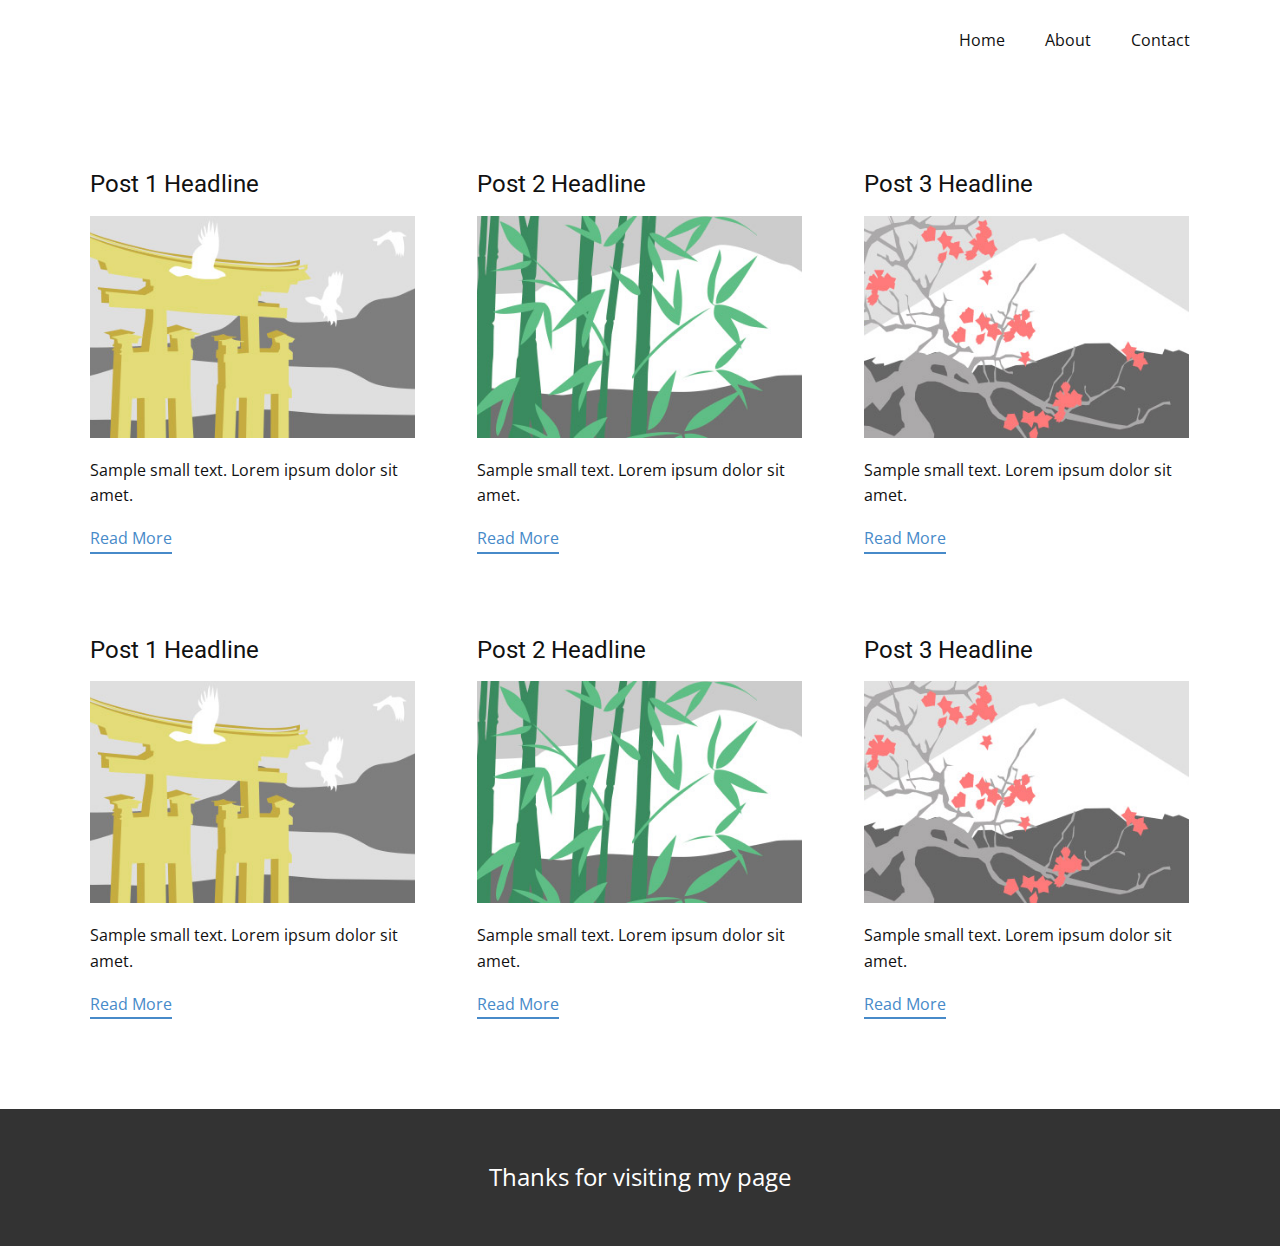
<file: blog/blog.html>
<html style="font-size: 16px;"><head>
    <meta name="viewport" content="width=device-width, initial-scale=1.0">
    <meta charset="utf-8">
    <meta name="keywords" content="">
    <meta name="description" content="">
    <meta name="page_type" content="np-template-header-footer-from-plugin">
    <title>Blog Template</title>
    <link rel="stylesheet" href="../nicepage.css" media="screen">
<link rel="stylesheet" href="../Blog-Template.css" media="screen">
    <script class="u-script" type="text/javascript" src="../jquery.js" defer=""></script>
    <script class="u-script" type="text/javascript" src="../nicepage.js" defer=""></script>
    <meta name="generator" content="Nicepage 4.3.3, nicepage.com">
    <link id="u-theme-google-font" rel="stylesheet" href="https://fonts.googleapis.com/css?family=Roboto:100,100i,300,300i,400,400i,500,500i,700,700i,900,900i|Open+Sans:300,300i,400,400i,600,600i,700,700i,800,800i">
    
    
    <script type="application/ld+json">{
		"@context": "http://schema.org",
		"@type": "Organization",
		"name": ""
}</script>
    <meta name="theme-color" content="#478ac9">
  </head>
  <body class="u-body"><header class="u-clearfix u-header u-header" id="sec-f6fc"><div class="u-clearfix u-sheet u-sheet-1">
        <nav class="u-menu u-menu-dropdown u-offcanvas u-menu-1">
          <div class="menu-collapse" style="font-size: 1rem; letter-spacing: 0px;">
            <a class="u-button-style u-custom-left-right-menu-spacing u-custom-padding-bottom u-custom-top-bottom-menu-spacing u-nav-link u-text-active-palette-1-base u-text-hover-palette-2-base" href="#">
              <svg class="u-svg-link" viewBox="0 0 24 24"><use xmlns:xlink="http://www.w3.org/1999/xlink" xlink:href="#menu-hamburger"></use></svg>
              <svg class="u-svg-content" version="1.1" id="menu-hamburger" viewBox="0 0 16 16" x="0px" y="0px" xmlns:xlink="http://www.w3.org/1999/xlink" xmlns="http://www.w3.org/2000/svg"><g><rect y="1" width="16" height="2"></rect><rect y="7" width="16" height="2"></rect><rect y="13" width="16" height="2"></rect>
</g></svg>
            </a>
          </div>
          <div class="u-custom-menu u-nav-container">
            <ul class="u-nav u-unstyled u-nav-1"><li class="u-nav-item"><a class="u-button-style u-nav-link u-text-active-palette-1-base u-text-hover-palette-2-base" href="../Home.html" style="padding: 10px 20px;">Home</a>
</li><li class="u-nav-item"><a class="u-button-style u-nav-link u-text-active-palette-1-base u-text-hover-palette-2-base" href="../About.html" style="padding: 10px 20px;">About</a>
</li><li class="u-nav-item"><a class="u-button-style u-nav-link u-text-active-palette-1-base u-text-hover-palette-2-base" href="../tel:+447826155700" target="_blank" style="padding: 10px 20px;">Contact</a>
</li></ul>
          </div>
          <div class="u-custom-menu u-nav-container-collapse">
            <div class="u-black u-container-style u-inner-container-layout u-opacity u-opacity-95 u-sidenav">
              <div class="u-inner-container-layout u-sidenav-overflow">
                <div class="u-menu-close"></div>
                <ul class="u-align-center u-nav u-popupmenu-items u-unstyled u-nav-2"><li class="u-nav-item"><a class="u-button-style u-nav-link" href="../Home.html" style="padding: 10px 20px;">Home</a>
</li><li class="u-nav-item"><a class="u-button-style u-nav-link" href="../About.html" style="padding: 10px 20px;">About</a>
</li><li class="u-nav-item"><a class="u-button-style u-nav-link" href="../tel:+447826155700" target="_blank" style="padding: 10px 20px;">Contact</a>
</li></ul>
              </div>
            </div>
            <div class="u-black u-menu-overlay u-opacity u-opacity-70"></div>
          </div>
        </nav>
      </div></header>
    <section class="u-clearfix u-section-1" id="sec-4379">
      <div class="u-clearfix u-sheet u-valign-middle u-sheet-1"><!--blog--><!--blog_options_json--><!--{"type":"Recent","source":"","tags":"","count":""}--><!--/blog_options_json-->
        <div class="u-blog u-expanded-width u-repeater u-repeater-1"><!--blog_post-->
          <div class="u-blog-post u-container-style u-repeater-item u-white u-repeater-item-1">
            <div class="u-container-layout u-similar-container u-valign-top u-container-layout-1"><!--blog_post_header-->
              <h4 class="u-blog-control u-text u-text-1">
                <a class="u-post-header-link" href="../blog/post-5.html"><!--blog_post_header_content-->Post 1 Headline<!--/blog_post_header_content--></a>
              </h4><!--/blog_post_header--><!--blog_post_image-->
              <a class="u-post-header-link" href="../blog/post-5.html"><img alt="" class="u-blog-control u-expanded-width u-image u-image-default u-image-1" src="[data-uri]"></a><!--/blog_post_image--><!--blog_post_content-->
              <div class="u-blog-control u-post-content u-text u-text-2 fr-view">Sample small text. Lorem ipsum dolor sit amet.</div><!--/blog_post_content--><!--blog_post_readmore-->
              <a href="../blog/post-5.html" class="u-blog-control u-border-2 u-border-palette-1-base u-btn u-btn-rectangle u-button-style u-none u-btn-1"><!--blog_post_readmore_content--><!--options_json--><!--{"content":"","defaultValue":"Read More"}--><!--/options_json-->Read More<!--/blog_post_readmore_content--></a><!--/blog_post_readmore-->
            </div>
          </div><div class="u-blog-post u-container-style u-repeater-item u-video-cover u-white">
            <div class="u-container-layout u-similar-container u-valign-top u-container-layout-2"><!--blog_post_header-->
              <h4 class="u-blog-control u-text u-text-3">
                <a class="u-post-header-link" href="../blog/post-4.html"><!--blog_post_header_content-->Post 2 Headline<!--/blog_post_header_content--></a>
              </h4><!--/blog_post_header--><!--blog_post_image-->
              <a class="u-post-header-link" href="../blog/post-4.html"><img alt="" class="u-blog-control u-expanded-width u-image u-image-default u-image-2" src="[data-uri]"></a><!--/blog_post_image--><!--blog_post_content-->
              <div class="u-blog-control u-post-content u-text u-text-4 fr-view">Sample small text. Lorem ipsum dolor sit amet.</div><!--/blog_post_content--><!--blog_post_readmore-->
              <a href="../blog/post-4.html" class="u-blog-control u-border-2 u-border-palette-1-base u-btn u-btn-rectangle u-button-style u-none u-btn-2"><!--blog_post_readmore_content--><!--options_json--><!--{"content":"","defaultValue":"Read More"}--><!--/options_json-->Read More<!--/blog_post_readmore_content--></a><!--/blog_post_readmore-->
            </div>
          </div><div class="u-blog-post u-container-style u-repeater-item u-video-cover u-white">
            <div class="u-container-layout u-similar-container u-valign-top u-container-layout-3"><!--blog_post_header-->
              <h4 class="u-blog-control u-text u-text-5">
                <a class="u-post-header-link" href="../blog/post-3.html"><!--blog_post_header_content-->Post 3 Headline<!--/blog_post_header_content--></a>
              </h4><!--/blog_post_header--><!--blog_post_image-->
              <a class="u-post-header-link" href="../blog/post-3.html"><img alt="" class="u-blog-control u-expanded-width u-image u-image-default u-image-3" src="[data-uri]"></a><!--/blog_post_image--><!--blog_post_content-->
              <div class="u-blog-control u-post-content u-text u-text-6 fr-view">Sample small text. Lorem ipsum dolor sit amet.</div><!--/blog_post_content--><!--blog_post_readmore-->
              <a href="../blog/post-3.html" class="u-blog-control u-border-2 u-border-palette-1-base u-btn u-btn-rectangle u-button-style u-none u-btn-3"><!--blog_post_readmore_content--><!--options_json--><!--{"content":"","defaultValue":"Read More"}--><!--/options_json-->Read More<!--/blog_post_readmore_content--></a><!--/blog_post_readmore-->
            </div>
          </div><div class="u-blog-post u-container-style u-repeater-item u-white u-repeater-item-1">
            <div class="u-container-layout u-similar-container u-valign-top u-container-layout-1"><!--blog_post_header-->
              <h4 class="u-blog-control u-text u-text-1">
                <a class="u-post-header-link" href="../blog/post-2.html"><!--blog_post_header_content-->Post 1 Headline<!--/blog_post_header_content--></a>
              </h4><!--/blog_post_header--><!--blog_post_image-->
              <a class="u-post-header-link" href="../blog/post-2.html"><img alt="" class="u-blog-control u-expanded-width u-image u-image-default u-image-1" src="[data-uri]"></a><!--/blog_post_image--><!--blog_post_content-->
              <div class="u-blog-control u-post-content u-text u-text-2 fr-view">Sample small text. Lorem ipsum dolor sit amet.</div><!--/blog_post_content--><!--blog_post_readmore-->
              <a href="../blog/post-2.html" class="u-blog-control u-border-2 u-border-palette-1-base u-btn u-btn-rectangle u-button-style u-none u-btn-1"><!--blog_post_readmore_content--><!--options_json--><!--{"content":"","defaultValue":"Read More"}--><!--/options_json-->Read More<!--/blog_post_readmore_content--></a><!--/blog_post_readmore-->
            </div>
          </div><div class="u-blog-post u-container-style u-repeater-item u-video-cover u-white">
            <div class="u-container-layout u-similar-container u-valign-top u-container-layout-2"><!--blog_post_header-->
              <h4 class="u-blog-control u-text u-text-3">
                <a class="u-post-header-link" href="../blog/post-1.html"><!--blog_post_header_content-->Post 2 Headline<!--/blog_post_header_content--></a>
              </h4><!--/blog_post_header--><!--blog_post_image-->
              <a class="u-post-header-link" href="../blog/post-1.html"><img alt="" class="u-blog-control u-expanded-width u-image u-image-default u-image-2" src="[data-uri]"></a><!--/blog_post_image--><!--blog_post_content-->
              <div class="u-blog-control u-post-content u-text u-text-4 fr-view">Sample small text. Lorem ipsum dolor sit amet.</div><!--/blog_post_content--><!--blog_post_readmore-->
              <a href="../blog/post-1.html" class="u-blog-control u-border-2 u-border-palette-1-base u-btn u-btn-rectangle u-button-style u-none u-btn-2"><!--blog_post_readmore_content--><!--options_json--><!--{"content":"","defaultValue":"Read More"}--><!--/options_json-->Read More<!--/blog_post_readmore_content--></a><!--/blog_post_readmore-->
            </div>
          </div><div class="u-blog-post u-container-style u-repeater-item u-video-cover u-white">
            <div class="u-container-layout u-similar-container u-valign-top u-container-layout-3"><!--blog_post_header-->
              <h4 class="u-blog-control u-text u-text-5">
                <a class="u-post-header-link" href="../blog/post.html"><!--blog_post_header_content-->Post 3 Headline<!--/blog_post_header_content--></a>
              </h4><!--/blog_post_header--><!--blog_post_image-->
              <a class="u-post-header-link" href="../blog/post.html"><img alt="" class="u-blog-control u-expanded-width u-image u-image-default u-image-3" src="[data-uri]"></a><!--/blog_post_image--><!--blog_post_content-->
              <div class="u-blog-control u-post-content u-text u-text-6 fr-view">Sample small text. Lorem ipsum dolor sit amet.</div><!--/blog_post_content--><!--blog_post_readmore-->
              <a href="../blog/post.html" class="u-blog-control u-border-2 u-border-palette-1-base u-btn u-btn-rectangle u-button-style u-none u-btn-3"><!--blog_post_readmore_content--><!--options_json--><!--{"content":"","defaultValue":"Read More"}--><!--/options_json-->Read More<!--/blog_post_readmore_content--></a><!--/blog_post_readmore-->
            </div>
          </div><!--/blog_post--><!--blog_post-->
          <!--/blog_post--><!--blog_post-->
          <!--/blog_post-->
        </div><!--/blog-->
      </div>
    </section>
    
    
    <footer class="u-align-center u-clearfix u-footer u-grey-80 u-footer" id="sec-b04b"><div class="u-clearfix u-sheet u-sheet-1">
        <p class="u-small-text u-text u-text-variant u-text-1">
          <span style="font-size: 1.5rem;">Thanks for visiting my page</span>
        </p>
      </div></footer>
    
  
</body></html>
</file>
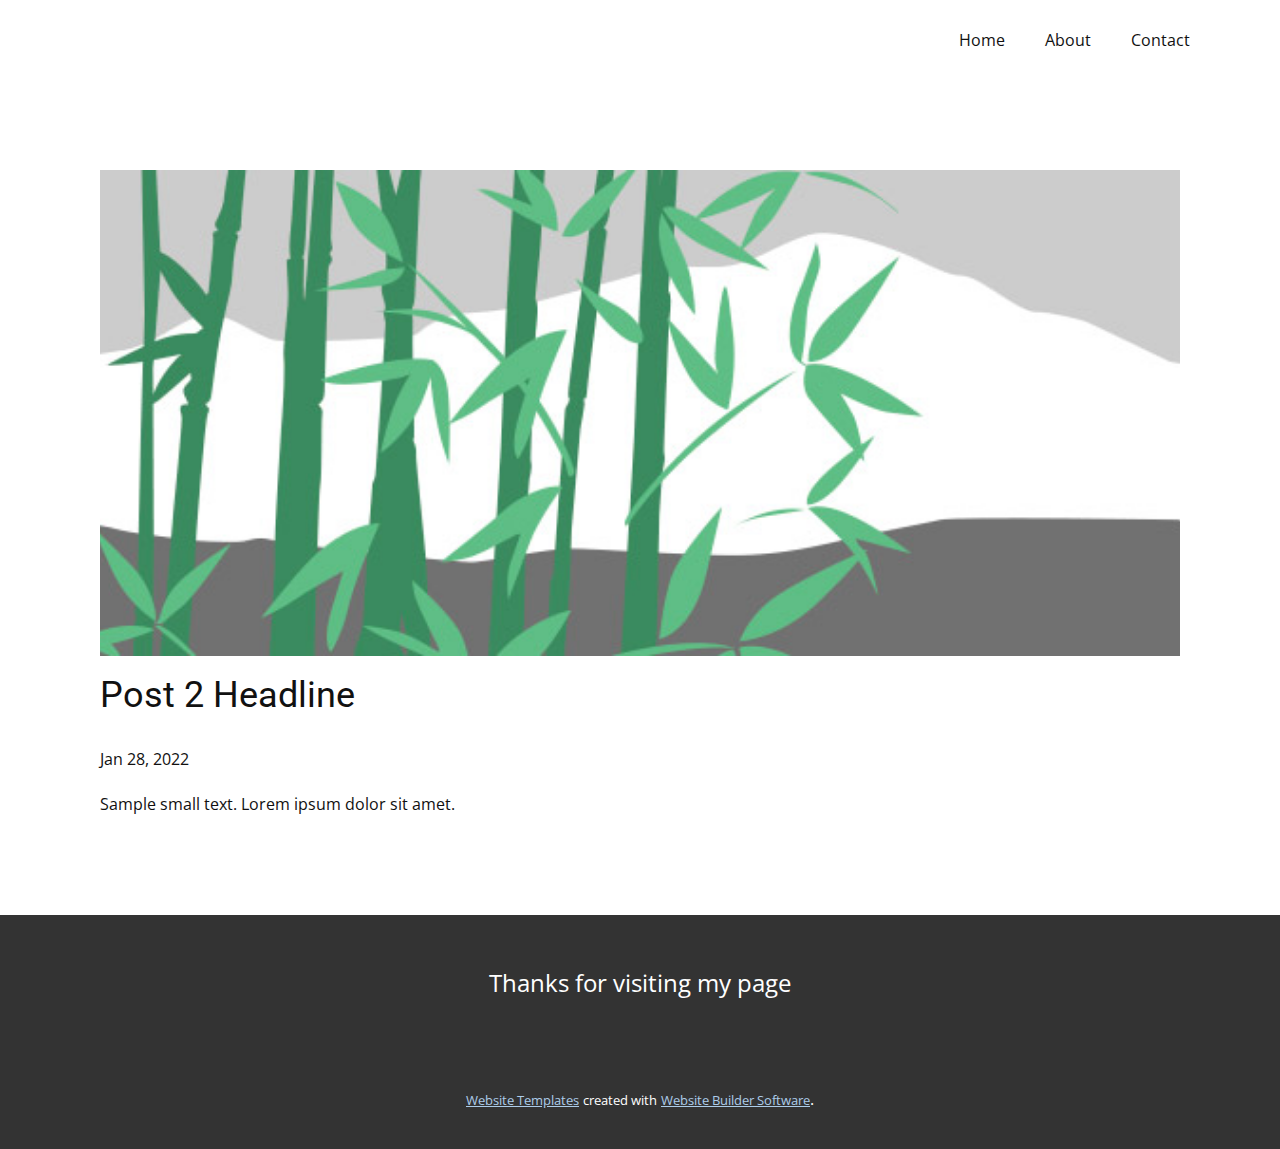
<file: blog/post-1.html>
<!doctype html>
<html style="font-size: 16px;"><head>
    <meta name="viewport" content="width=device-width, initial-scale=1.0">
    <meta charset="utf-8">
    <meta name="keywords" content="Post 1 Headline">
    <meta name="description" content="">
    <meta name="page_type" content="np-template-header-footer-from-plugin">
    <title>Post 2 Headline</title>
    <link rel="stylesheet" href="../nicepage.css" media="screen">
<link rel="stylesheet" href="../Post-Template.css" media="screen">
    <script class="u-script" type="text/javascript" src="../jquery.js" defer=""></script>
    <script class="u-script" type="text/javascript" src="../nicepage.js" defer=""></script>
    <meta name="generator" content="Nicepage 4.3.3, nicepage.com">
    <link id="u-theme-google-font" rel="stylesheet" href="https://fonts.googleapis.com/css?family=Roboto:100,100i,300,300i,400,400i,500,500i,700,700i,900,900i|Open+Sans:300,300i,400,400i,600,600i,700,700i,800,800i">
    
    
    <script type="application/ld+json">{
		"@context": "http://schema.org",
		"@type": "Organization",
		"name": ""
}</script>
    <meta name="theme-color" content="#478ac9">
  </head>
  <body class="u-body"><header class="u-clearfix u-header u-header" id="sec-f6fc"><div class="u-clearfix u-sheet u-sheet-1">
        <nav class="u-menu u-menu-dropdown u-offcanvas u-menu-1">
          <div class="menu-collapse" style="font-size: 1rem; letter-spacing: 0px;">
            <a class="u-button-style u-custom-left-right-menu-spacing u-custom-padding-bottom u-custom-top-bottom-menu-spacing u-nav-link u-text-active-palette-1-base u-text-hover-palette-2-base" href="#">
              <svg class="u-svg-link" viewBox="0 0 24 24"><use xmlns:xlink="http://www.w3.org/1999/xlink" xlink:href="#menu-hamburger"></use></svg>
              <svg class="u-svg-content" version="1.1" id="menu-hamburger" viewBox="0 0 16 16" x="0px" y="0px" xmlns:xlink="http://www.w3.org/1999/xlink" xmlns="http://www.w3.org/2000/svg"><g><rect y="1" width="16" height="2"></rect><rect y="7" width="16" height="2"></rect><rect y="13" width="16" height="2"></rect>
</g></svg>
            </a>
          </div>
          <div class="u-custom-menu u-nav-container">
            <ul class="u-nav u-unstyled u-nav-1"><li class="u-nav-item"><a class="u-button-style u-nav-link u-text-active-palette-1-base u-text-hover-palette-2-base" href="../Home.html" style="padding: 10px 20px;">Home</a>
</li><li class="u-nav-item"><a class="u-button-style u-nav-link u-text-active-palette-1-base u-text-hover-palette-2-base" href="../About.html" style="padding: 10px 20px;">About</a>
</li><li class="u-nav-item"><a class="u-button-style u-nav-link u-text-active-palette-1-base u-text-hover-palette-2-base" href="../tel:+447826155700" target="_blank" style="padding: 10px 20px;">Contact</a>
</li></ul>
          </div>
          <div class="u-custom-menu u-nav-container-collapse">
            <div class="u-black u-container-style u-inner-container-layout u-opacity u-opacity-95 u-sidenav">
              <div class="u-inner-container-layout u-sidenav-overflow">
                <div class="u-menu-close"></div>
                <ul class="u-align-center u-nav u-popupmenu-items u-unstyled u-nav-2"><li class="u-nav-item"><a class="u-button-style u-nav-link" href="../Home.html" style="padding: 10px 20px;">Home</a>
</li><li class="u-nav-item"><a class="u-button-style u-nav-link" href="../About.html" style="padding: 10px 20px;">About</a>
</li><li class="u-nav-item"><a class="u-button-style u-nav-link" href="../tel:+447826155700" target="_blank" style="padding: 10px 20px;">Contact</a>
</li></ul>
              </div>
            </div>
            <div class="u-black u-menu-overlay u-opacity u-opacity-70"></div>
          </div>
        </nav>
      </div></header>
    <section class="u-align-center u-clearfix u-section-1" id="sec-7e13">
      <div class="u-clearfix u-sheet u-valign-middle-md u-valign-middle-sm u-valign-middle-xs u-sheet-1"><!--post_details--><!--post_details_options_json--><!--{"source":""}--><!--/post_details_options_json--><!--blog_post-->
        <div class="u-container-style u-expanded-width u-post-details u-post-details-1">
          <div class="u-container-layout u-valign-middle u-container-layout-1"><!--blog_post_image-->
            <img alt="" class="u-blog-control u-expanded-width u-image u-image-default u-image-1" src="[data-uri]"><!--/blog_post_image--><!--blog_post_header-->
            <h2 class="u-blog-control u-text u-text-1">Post 2 Headline</h2><!--/blog_post_header--><!--blog_post_metadata-->
            <div class="u-blog-control u-metadata u-metadata-1"><!--blog_post_metadata_date-->
              <span class="u-meta-date u-meta-icon">Jan 28, 2022</span><!--/blog_post_metadata_date--><!--blog_post_metadata_category-->
              <!--/blog_post_metadata_category--><!--blog_post_metadata_comments-->
              <!--/blog_post_metadata_comments-->
            </div><!--/blog_post_metadata--><!--blog_post_content-->
            <div class="u-align-justify u-blog-control u-post-content u-text u-text-2 fr-view">
  Sample small text. Lorem ipsum dolor sit amet.
  </div><!--/blog_post_content-->
          </div>
        </div><!--/blog_post--><!--/post_details-->
      </div>
    </section>
    
    
    <footer class="u-align-center u-clearfix u-footer u-grey-80 u-footer" id="sec-b04b"><div class="u-clearfix u-sheet u-sheet-1">
        <p class="u-small-text u-text u-text-variant u-text-1">
          <span style="font-size: 1.5rem;">Thanks for visiting my page</span>
        </p>
      </div></footer>
    <section class="u-backlink u-clearfix u-grey-80">
      <a class="u-link" href="https://nicepage.com/website-templates" target="_blank">
        <span>Website Templates</span>
      </a>
      <p class="u-text">
        <span>created with</span>
      </p>
      <a class="u-link" href="" target="_blank">
        <span>Website Builder Software</span>
      </a>. 
    </section>
  
</body></html>
</file>
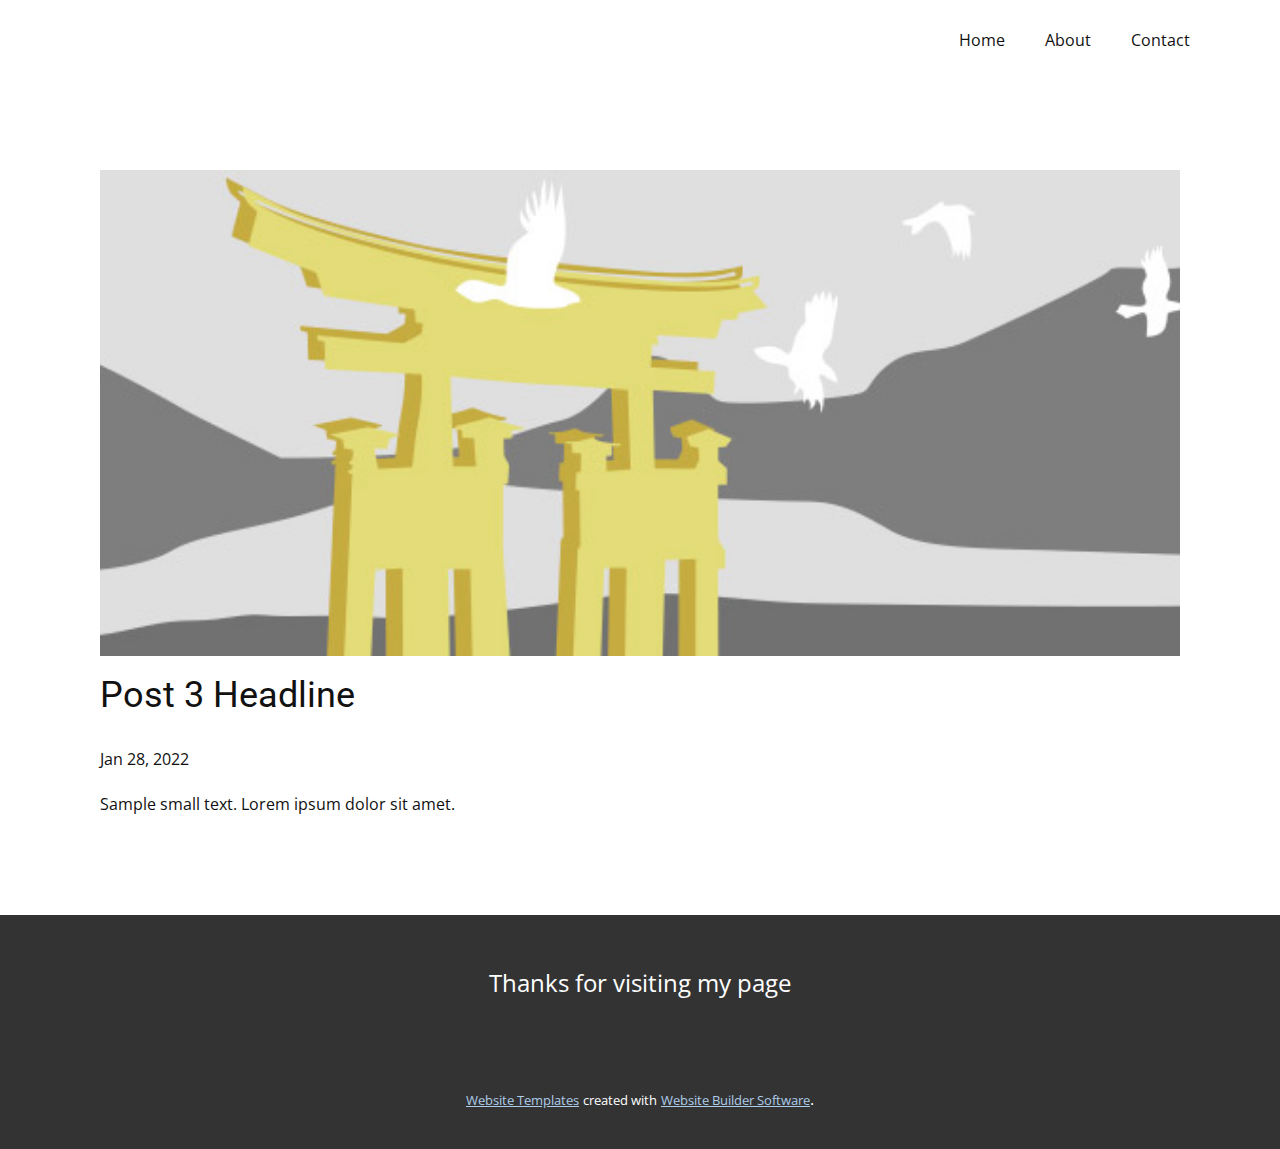
<file: blog/post-2.html>
<!doctype html>
<html style="font-size: 16px;"><head>
    <meta name="viewport" content="width=device-width, initial-scale=1.0">
    <meta charset="utf-8">
    <meta name="keywords" content="Post 1 Headline">
    <meta name="description" content="">
    <meta name="page_type" content="np-template-header-footer-from-plugin">
    <title>Post 3 Headline</title>
    <link rel="stylesheet" href="../nicepage.css" media="screen">
<link rel="stylesheet" href="../Post-Template.css" media="screen">
    <script class="u-script" type="text/javascript" src="../jquery.js" defer=""></script>
    <script class="u-script" type="text/javascript" src="../nicepage.js" defer=""></script>
    <meta name="generator" content="Nicepage 4.3.3, nicepage.com">
    <link id="u-theme-google-font" rel="stylesheet" href="https://fonts.googleapis.com/css?family=Roboto:100,100i,300,300i,400,400i,500,500i,700,700i,900,900i|Open+Sans:300,300i,400,400i,600,600i,700,700i,800,800i">
    
    
    <script type="application/ld+json">{
		"@context": "http://schema.org",
		"@type": "Organization",
		"name": ""
}</script>
    <meta name="theme-color" content="#478ac9">
  </head>
  <body class="u-body"><header class="u-clearfix u-header u-header" id="sec-f6fc"><div class="u-clearfix u-sheet u-sheet-1">
        <nav class="u-menu u-menu-dropdown u-offcanvas u-menu-1">
          <div class="menu-collapse" style="font-size: 1rem; letter-spacing: 0px;">
            <a class="u-button-style u-custom-left-right-menu-spacing u-custom-padding-bottom u-custom-top-bottom-menu-spacing u-nav-link u-text-active-palette-1-base u-text-hover-palette-2-base" href="#">
              <svg class="u-svg-link" viewBox="0 0 24 24"><use xmlns:xlink="http://www.w3.org/1999/xlink" xlink:href="#menu-hamburger"></use></svg>
              <svg class="u-svg-content" version="1.1" id="menu-hamburger" viewBox="0 0 16 16" x="0px" y="0px" xmlns:xlink="http://www.w3.org/1999/xlink" xmlns="http://www.w3.org/2000/svg"><g><rect y="1" width="16" height="2"></rect><rect y="7" width="16" height="2"></rect><rect y="13" width="16" height="2"></rect>
</g></svg>
            </a>
          </div>
          <div class="u-custom-menu u-nav-container">
            <ul class="u-nav u-unstyled u-nav-1"><li class="u-nav-item"><a class="u-button-style u-nav-link u-text-active-palette-1-base u-text-hover-palette-2-base" href="../Home.html" style="padding: 10px 20px;">Home</a>
</li><li class="u-nav-item"><a class="u-button-style u-nav-link u-text-active-palette-1-base u-text-hover-palette-2-base" href="../About.html" style="padding: 10px 20px;">About</a>
</li><li class="u-nav-item"><a class="u-button-style u-nav-link u-text-active-palette-1-base u-text-hover-palette-2-base" href="../tel:+447826155700" target="_blank" style="padding: 10px 20px;">Contact</a>
</li></ul>
          </div>
          <div class="u-custom-menu u-nav-container-collapse">
            <div class="u-black u-container-style u-inner-container-layout u-opacity u-opacity-95 u-sidenav">
              <div class="u-inner-container-layout u-sidenav-overflow">
                <div class="u-menu-close"></div>
                <ul class="u-align-center u-nav u-popupmenu-items u-unstyled u-nav-2"><li class="u-nav-item"><a class="u-button-style u-nav-link" href="../Home.html" style="padding: 10px 20px;">Home</a>
</li><li class="u-nav-item"><a class="u-button-style u-nav-link" href="../About.html" style="padding: 10px 20px;">About</a>
</li><li class="u-nav-item"><a class="u-button-style u-nav-link" href="../tel:+447826155700" target="_blank" style="padding: 10px 20px;">Contact</a>
</li></ul>
              </div>
            </div>
            <div class="u-black u-menu-overlay u-opacity u-opacity-70"></div>
          </div>
        </nav>
      </div></header>
    <section class="u-align-center u-clearfix u-section-1" id="sec-7e13">
      <div class="u-clearfix u-sheet u-valign-middle-md u-valign-middle-sm u-valign-middle-xs u-sheet-1"><!--post_details--><!--post_details_options_json--><!--{"source":""}--><!--/post_details_options_json--><!--blog_post-->
        <div class="u-container-style u-expanded-width u-post-details u-post-details-1">
          <div class="u-container-layout u-valign-middle u-container-layout-1"><!--blog_post_image-->
            <img alt="" class="u-blog-control u-expanded-width u-image u-image-default u-image-1" src="[data-uri]"><!--/blog_post_image--><!--blog_post_header-->
            <h2 class="u-blog-control u-text u-text-1">Post 3 Headline</h2><!--/blog_post_header--><!--blog_post_metadata-->
            <div class="u-blog-control u-metadata u-metadata-1"><!--blog_post_metadata_date-->
              <span class="u-meta-date u-meta-icon">Jan 28, 2022</span><!--/blog_post_metadata_date--><!--blog_post_metadata_category-->
              <!--/blog_post_metadata_category--><!--blog_post_metadata_comments-->
              <!--/blog_post_metadata_comments-->
            </div><!--/blog_post_metadata--><!--blog_post_content-->
            <div class="u-align-justify u-blog-control u-post-content u-text u-text-2 fr-view">
  Sample small text. Lorem ipsum dolor sit amet.
  </div><!--/blog_post_content-->
          </div>
        </div><!--/blog_post--><!--/post_details-->
      </div>
    </section>
    
    
    <footer class="u-align-center u-clearfix u-footer u-grey-80 u-footer" id="sec-b04b"><div class="u-clearfix u-sheet u-sheet-1">
        <p class="u-small-text u-text u-text-variant u-text-1">
          <span style="font-size: 1.5rem;">Thanks for visiting my page</span>
        </p>
      </div></footer>
    <section class="u-backlink u-clearfix u-grey-80">
      <a class="u-link" href="https://nicepage.com/website-templates" target="_blank">
        <span>Website Templates</span>
      </a>
      <p class="u-text">
        <span>created with</span>
      </p>
      <a class="u-link" href="" target="_blank">
        <span>Website Builder Software</span>
      </a>. 
    </section>
  
</body></html>
</file>
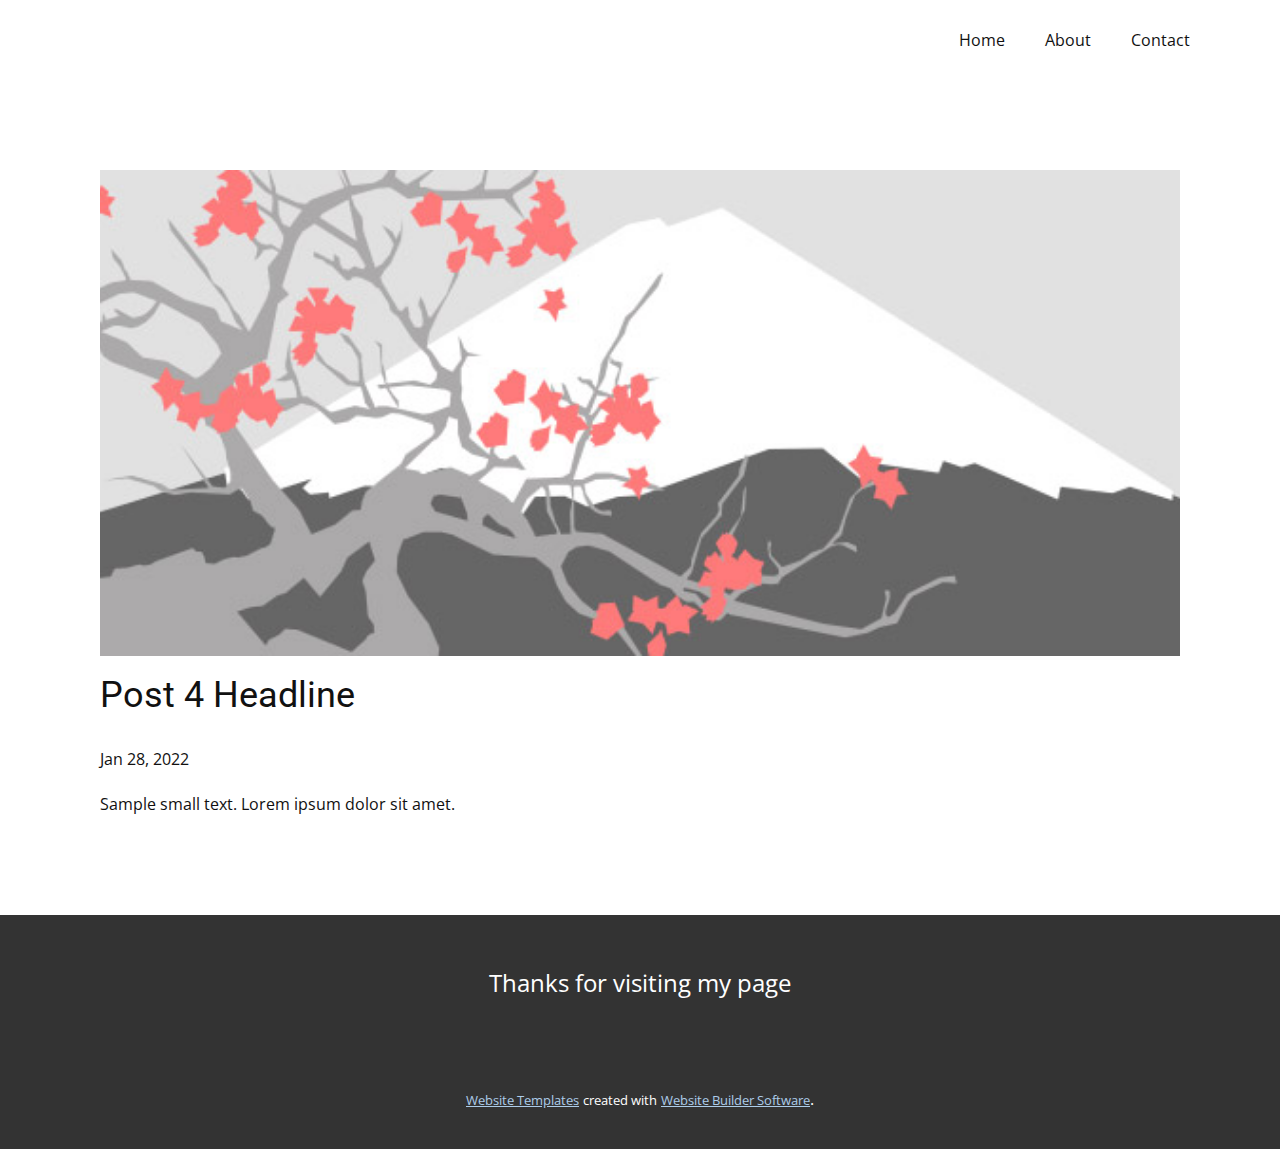
<file: blog/post-3.html>
<!doctype html>
<html style="font-size: 16px;"><head>
    <meta name="viewport" content="width=device-width, initial-scale=1.0">
    <meta charset="utf-8">
    <meta name="keywords" content="Post 1 Headline">
    <meta name="description" content="">
    <meta name="page_type" content="np-template-header-footer-from-plugin">
    <title>Post 4 Headline</title>
    <link rel="stylesheet" href="../nicepage.css" media="screen">
<link rel="stylesheet" href="../Post-Template.css" media="screen">
    <script class="u-script" type="text/javascript" src="../jquery.js" defer=""></script>
    <script class="u-script" type="text/javascript" src="../nicepage.js" defer=""></script>
    <meta name="generator" content="Nicepage 4.3.3, nicepage.com">
    <link id="u-theme-google-font" rel="stylesheet" href="https://fonts.googleapis.com/css?family=Roboto:100,100i,300,300i,400,400i,500,500i,700,700i,900,900i|Open+Sans:300,300i,400,400i,600,600i,700,700i,800,800i">
    
    
    <script type="application/ld+json">{
		"@context": "http://schema.org",
		"@type": "Organization",
		"name": ""
}</script>
    <meta name="theme-color" content="#478ac9">
  </head>
  <body class="u-body"><header class="u-clearfix u-header u-header" id="sec-f6fc"><div class="u-clearfix u-sheet u-sheet-1">
        <nav class="u-menu u-menu-dropdown u-offcanvas u-menu-1">
          <div class="menu-collapse" style="font-size: 1rem; letter-spacing: 0px;">
            <a class="u-button-style u-custom-left-right-menu-spacing u-custom-padding-bottom u-custom-top-bottom-menu-spacing u-nav-link u-text-active-palette-1-base u-text-hover-palette-2-base" href="#">
              <svg class="u-svg-link" viewBox="0 0 24 24"><use xmlns:xlink="http://www.w3.org/1999/xlink" xlink:href="#menu-hamburger"></use></svg>
              <svg class="u-svg-content" version="1.1" id="menu-hamburger" viewBox="0 0 16 16" x="0px" y="0px" xmlns:xlink="http://www.w3.org/1999/xlink" xmlns="http://www.w3.org/2000/svg"><g><rect y="1" width="16" height="2"></rect><rect y="7" width="16" height="2"></rect><rect y="13" width="16" height="2"></rect>
</g></svg>
            </a>
          </div>
          <div class="u-custom-menu u-nav-container">
            <ul class="u-nav u-unstyled u-nav-1"><li class="u-nav-item"><a class="u-button-style u-nav-link u-text-active-palette-1-base u-text-hover-palette-2-base" href="../Home.html" style="padding: 10px 20px;">Home</a>
</li><li class="u-nav-item"><a class="u-button-style u-nav-link u-text-active-palette-1-base u-text-hover-palette-2-base" href="../About.html" style="padding: 10px 20px;">About</a>
</li><li class="u-nav-item"><a class="u-button-style u-nav-link u-text-active-palette-1-base u-text-hover-palette-2-base" href="../tel:+447826155700" target="_blank" style="padding: 10px 20px;">Contact</a>
</li></ul>
          </div>
          <div class="u-custom-menu u-nav-container-collapse">
            <div class="u-black u-container-style u-inner-container-layout u-opacity u-opacity-95 u-sidenav">
              <div class="u-inner-container-layout u-sidenav-overflow">
                <div class="u-menu-close"></div>
                <ul class="u-align-center u-nav u-popupmenu-items u-unstyled u-nav-2"><li class="u-nav-item"><a class="u-button-style u-nav-link" href="../Home.html" style="padding: 10px 20px;">Home</a>
</li><li class="u-nav-item"><a class="u-button-style u-nav-link" href="../About.html" style="padding: 10px 20px;">About</a>
</li><li class="u-nav-item"><a class="u-button-style u-nav-link" href="../tel:+447826155700" target="_blank" style="padding: 10px 20px;">Contact</a>
</li></ul>
              </div>
            </div>
            <div class="u-black u-menu-overlay u-opacity u-opacity-70"></div>
          </div>
        </nav>
      </div></header>
    <section class="u-align-center u-clearfix u-section-1" id="sec-7e13">
      <div class="u-clearfix u-sheet u-valign-middle-md u-valign-middle-sm u-valign-middle-xs u-sheet-1"><!--post_details--><!--post_details_options_json--><!--{"source":""}--><!--/post_details_options_json--><!--blog_post-->
        <div class="u-container-style u-expanded-width u-post-details u-post-details-1">
          <div class="u-container-layout u-valign-middle u-container-layout-1"><!--blog_post_image-->
            <img alt="" class="u-blog-control u-expanded-width u-image u-image-default u-image-1" src="[data-uri]"><!--/blog_post_image--><!--blog_post_header-->
            <h2 class="u-blog-control u-text u-text-1">Post 4 Headline</h2><!--/blog_post_header--><!--blog_post_metadata-->
            <div class="u-blog-control u-metadata u-metadata-1"><!--blog_post_metadata_date-->
              <span class="u-meta-date u-meta-icon">Jan 28, 2022</span><!--/blog_post_metadata_date--><!--blog_post_metadata_category-->
              <!--/blog_post_metadata_category--><!--blog_post_metadata_comments-->
              <!--/blog_post_metadata_comments-->
            </div><!--/blog_post_metadata--><!--blog_post_content-->
            <div class="u-align-justify u-blog-control u-post-content u-text u-text-2 fr-view">
  Sample small text. Lorem ipsum dolor sit amet.
  </div><!--/blog_post_content-->
          </div>
        </div><!--/blog_post--><!--/post_details-->
      </div>
    </section>
    
    
    <footer class="u-align-center u-clearfix u-footer u-grey-80 u-footer" id="sec-b04b"><div class="u-clearfix u-sheet u-sheet-1">
        <p class="u-small-text u-text u-text-variant u-text-1">
          <span style="font-size: 1.5rem;">Thanks for visiting my page</span>
        </p>
      </div></footer>
    <section class="u-backlink u-clearfix u-grey-80">
      <a class="u-link" href="https://nicepage.com/website-templates" target="_blank">
        <span>Website Templates</span>
      </a>
      <p class="u-text">
        <span>created with</span>
      </p>
      <a class="u-link" href="" target="_blank">
        <span>Website Builder Software</span>
      </a>. 
    </section>
  
</body></html>
</file>
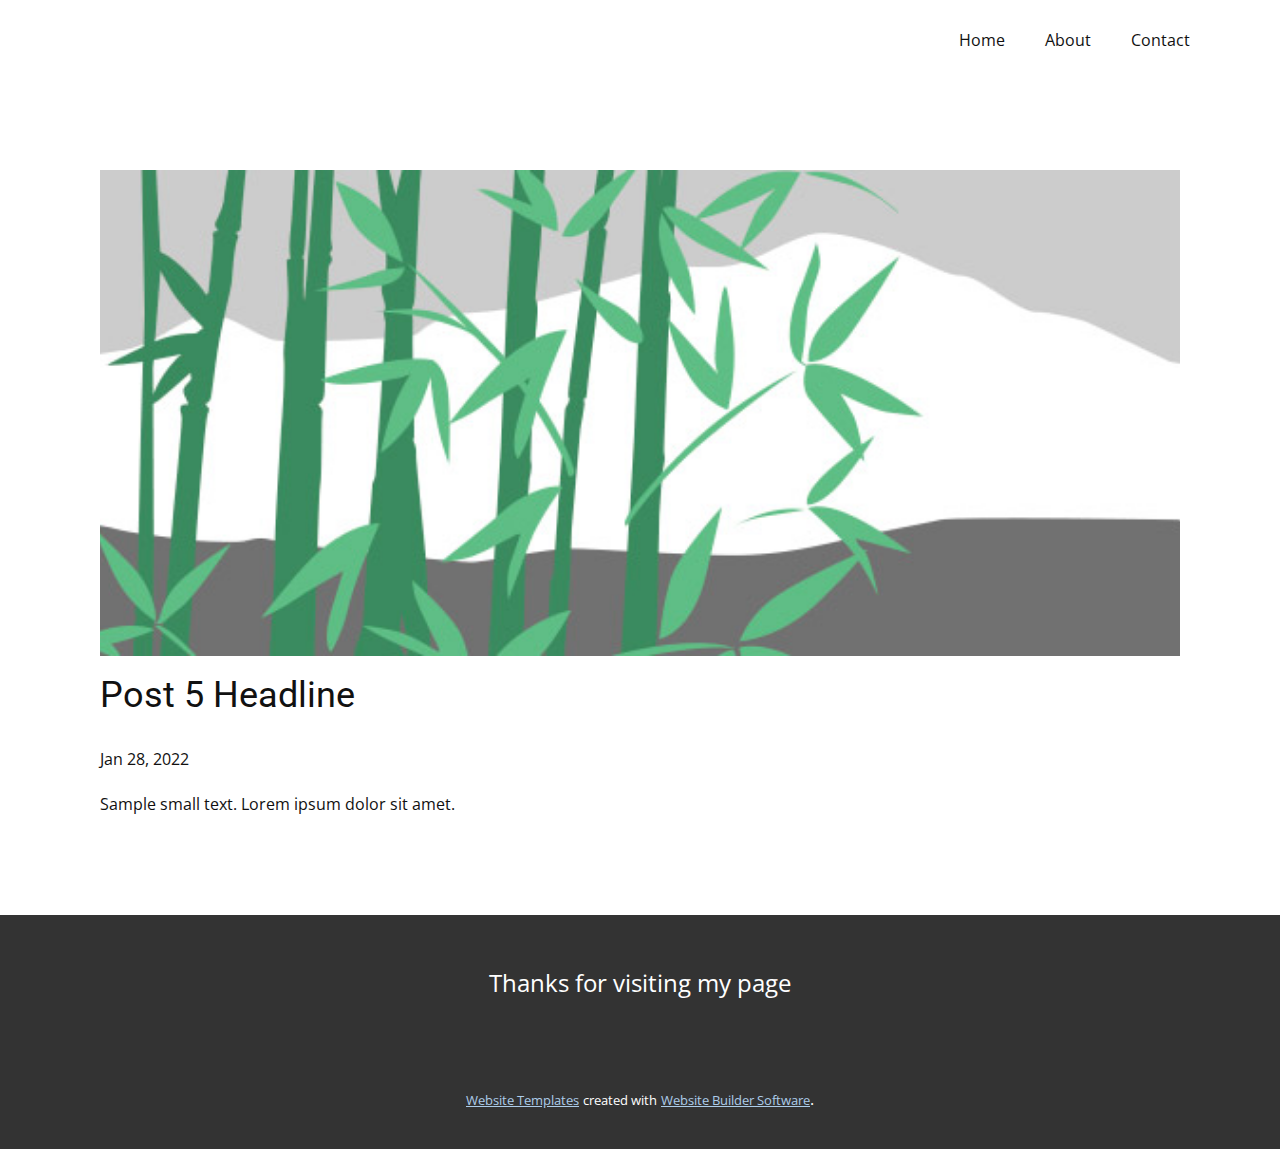
<file: blog/post-4.html>
<!doctype html>
<html style="font-size: 16px;"><head>
    <meta name="viewport" content="width=device-width, initial-scale=1.0">
    <meta charset="utf-8">
    <meta name="keywords" content="Post 1 Headline">
    <meta name="description" content="">
    <meta name="page_type" content="np-template-header-footer-from-plugin">
    <title>Post 5 Headline</title>
    <link rel="stylesheet" href="../nicepage.css" media="screen">
<link rel="stylesheet" href="../Post-Template.css" media="screen">
    <script class="u-script" type="text/javascript" src="../jquery.js" defer=""></script>
    <script class="u-script" type="text/javascript" src="../nicepage.js" defer=""></script>
    <meta name="generator" content="Nicepage 4.3.3, nicepage.com">
    <link id="u-theme-google-font" rel="stylesheet" href="https://fonts.googleapis.com/css?family=Roboto:100,100i,300,300i,400,400i,500,500i,700,700i,900,900i|Open+Sans:300,300i,400,400i,600,600i,700,700i,800,800i">
    
    
    <script type="application/ld+json">{
		"@context": "http://schema.org",
		"@type": "Organization",
		"name": ""
}</script>
    <meta name="theme-color" content="#478ac9">
  </head>
  <body class="u-body"><header class="u-clearfix u-header u-header" id="sec-f6fc"><div class="u-clearfix u-sheet u-sheet-1">
        <nav class="u-menu u-menu-dropdown u-offcanvas u-menu-1">
          <div class="menu-collapse" style="font-size: 1rem; letter-spacing: 0px;">
            <a class="u-button-style u-custom-left-right-menu-spacing u-custom-padding-bottom u-custom-top-bottom-menu-spacing u-nav-link u-text-active-palette-1-base u-text-hover-palette-2-base" href="#">
              <svg class="u-svg-link" viewBox="0 0 24 24"><use xmlns:xlink="http://www.w3.org/1999/xlink" xlink:href="#menu-hamburger"></use></svg>
              <svg class="u-svg-content" version="1.1" id="menu-hamburger" viewBox="0 0 16 16" x="0px" y="0px" xmlns:xlink="http://www.w3.org/1999/xlink" xmlns="http://www.w3.org/2000/svg"><g><rect y="1" width="16" height="2"></rect><rect y="7" width="16" height="2"></rect><rect y="13" width="16" height="2"></rect>
</g></svg>
            </a>
          </div>
          <div class="u-custom-menu u-nav-container">
            <ul class="u-nav u-unstyled u-nav-1"><li class="u-nav-item"><a class="u-button-style u-nav-link u-text-active-palette-1-base u-text-hover-palette-2-base" href="../Home.html" style="padding: 10px 20px;">Home</a>
</li><li class="u-nav-item"><a class="u-button-style u-nav-link u-text-active-palette-1-base u-text-hover-palette-2-base" href="../About.html" style="padding: 10px 20px;">About</a>
</li><li class="u-nav-item"><a class="u-button-style u-nav-link u-text-active-palette-1-base u-text-hover-palette-2-base" href="../tel:+447826155700" target="_blank" style="padding: 10px 20px;">Contact</a>
</li></ul>
          </div>
          <div class="u-custom-menu u-nav-container-collapse">
            <div class="u-black u-container-style u-inner-container-layout u-opacity u-opacity-95 u-sidenav">
              <div class="u-inner-container-layout u-sidenav-overflow">
                <div class="u-menu-close"></div>
                <ul class="u-align-center u-nav u-popupmenu-items u-unstyled u-nav-2"><li class="u-nav-item"><a class="u-button-style u-nav-link" href="../Home.html" style="padding: 10px 20px;">Home</a>
</li><li class="u-nav-item"><a class="u-button-style u-nav-link" href="../About.html" style="padding: 10px 20px;">About</a>
</li><li class="u-nav-item"><a class="u-button-style u-nav-link" href="../tel:+447826155700" target="_blank" style="padding: 10px 20px;">Contact</a>
</li></ul>
              </div>
            </div>
            <div class="u-black u-menu-overlay u-opacity u-opacity-70"></div>
          </div>
        </nav>
      </div></header>
    <section class="u-align-center u-clearfix u-section-1" id="sec-7e13">
      <div class="u-clearfix u-sheet u-valign-middle-md u-valign-middle-sm u-valign-middle-xs u-sheet-1"><!--post_details--><!--post_details_options_json--><!--{"source":""}--><!--/post_details_options_json--><!--blog_post-->
        <div class="u-container-style u-expanded-width u-post-details u-post-details-1">
          <div class="u-container-layout u-valign-middle u-container-layout-1"><!--blog_post_image-->
            <img alt="" class="u-blog-control u-expanded-width u-image u-image-default u-image-1" src="[data-uri]"><!--/blog_post_image--><!--blog_post_header-->
            <h2 class="u-blog-control u-text u-text-1">Post 5 Headline</h2><!--/blog_post_header--><!--blog_post_metadata-->
            <div class="u-blog-control u-metadata u-metadata-1"><!--blog_post_metadata_date-->
              <span class="u-meta-date u-meta-icon">Jan 28, 2022</span><!--/blog_post_metadata_date--><!--blog_post_metadata_category-->
              <!--/blog_post_metadata_category--><!--blog_post_metadata_comments-->
              <!--/blog_post_metadata_comments-->
            </div><!--/blog_post_metadata--><!--blog_post_content-->
            <div class="u-align-justify u-blog-control u-post-content u-text u-text-2 fr-view">
  Sample small text. Lorem ipsum dolor sit amet.
  </div><!--/blog_post_content-->
          </div>
        </div><!--/blog_post--><!--/post_details-->
      </div>
    </section>
    
    
    <footer class="u-align-center u-clearfix u-footer u-grey-80 u-footer" id="sec-b04b"><div class="u-clearfix u-sheet u-sheet-1">
        <p class="u-small-text u-text u-text-variant u-text-1">
          <span style="font-size: 1.5rem;">Thanks for visiting my page</span>
        </p>
      </div></footer>
    <section class="u-backlink u-clearfix u-grey-80">
      <a class="u-link" href="https://nicepage.com/website-templates" target="_blank">
        <span>Website Templates</span>
      </a>
      <p class="u-text">
        <span>created with</span>
      </p>
      <a class="u-link" href="" target="_blank">
        <span>Website Builder Software</span>
      </a>. 
    </section>
  
</body></html>
</file>
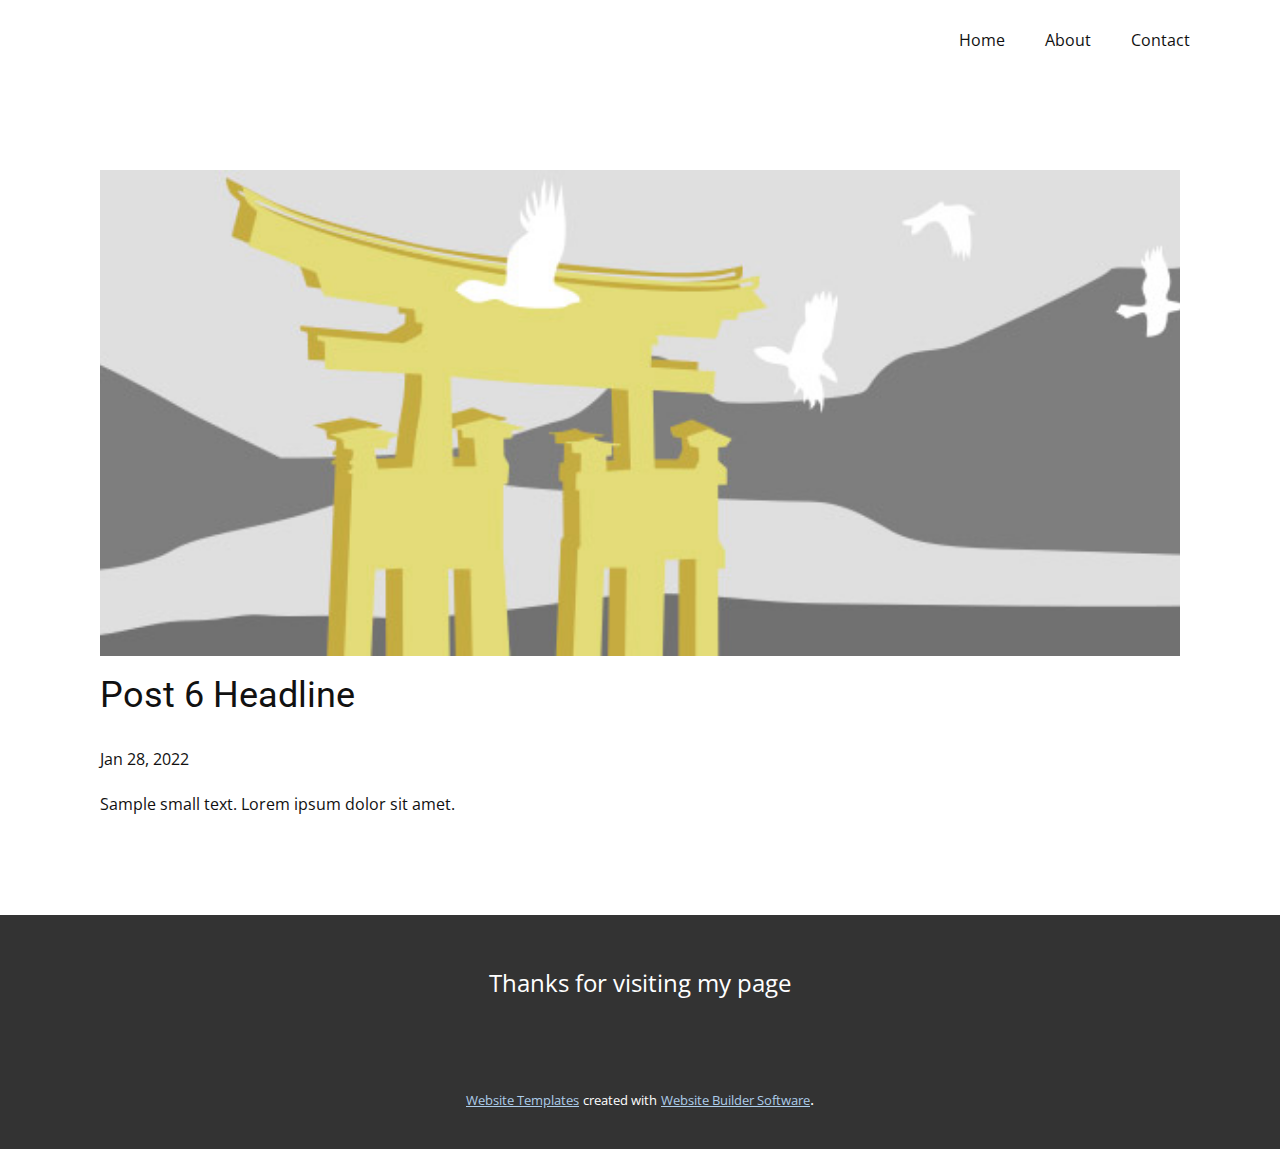
<file: blog/post-5.html>
<!doctype html>
<html style="font-size: 16px;"><head>
    <meta name="viewport" content="width=device-width, initial-scale=1.0">
    <meta charset="utf-8">
    <meta name="keywords" content="Post 1 Headline">
    <meta name="description" content="">
    <meta name="page_type" content="np-template-header-footer-from-plugin">
    <title>Post 6 Headline</title>
    <link rel="stylesheet" href="../nicepage.css" media="screen">
<link rel="stylesheet" href="../Post-Template.css" media="screen">
    <script class="u-script" type="text/javascript" src="../jquery.js" defer=""></script>
    <script class="u-script" type="text/javascript" src="../nicepage.js" defer=""></script>
    <meta name="generator" content="Nicepage 4.3.3, nicepage.com">
    <link id="u-theme-google-font" rel="stylesheet" href="https://fonts.googleapis.com/css?family=Roboto:100,100i,300,300i,400,400i,500,500i,700,700i,900,900i|Open+Sans:300,300i,400,400i,600,600i,700,700i,800,800i">
    
    
    <script type="application/ld+json">{
		"@context": "http://schema.org",
		"@type": "Organization",
		"name": ""
}</script>
    <meta name="theme-color" content="#478ac9">
  </head>
  <body class="u-body"><header class="u-clearfix u-header u-header" id="sec-f6fc"><div class="u-clearfix u-sheet u-sheet-1">
        <nav class="u-menu u-menu-dropdown u-offcanvas u-menu-1">
          <div class="menu-collapse" style="font-size: 1rem; letter-spacing: 0px;">
            <a class="u-button-style u-custom-left-right-menu-spacing u-custom-padding-bottom u-custom-top-bottom-menu-spacing u-nav-link u-text-active-palette-1-base u-text-hover-palette-2-base" href="#">
              <svg class="u-svg-link" viewBox="0 0 24 24"><use xmlns:xlink="http://www.w3.org/1999/xlink" xlink:href="#menu-hamburger"></use></svg>
              <svg class="u-svg-content" version="1.1" id="menu-hamburger" viewBox="0 0 16 16" x="0px" y="0px" xmlns:xlink="http://www.w3.org/1999/xlink" xmlns="http://www.w3.org/2000/svg"><g><rect y="1" width="16" height="2"></rect><rect y="7" width="16" height="2"></rect><rect y="13" width="16" height="2"></rect>
</g></svg>
            </a>
          </div>
          <div class="u-custom-menu u-nav-container">
            <ul class="u-nav u-unstyled u-nav-1"><li class="u-nav-item"><a class="u-button-style u-nav-link u-text-active-palette-1-base u-text-hover-palette-2-base" href="../Home.html" style="padding: 10px 20px;">Home</a>
</li><li class="u-nav-item"><a class="u-button-style u-nav-link u-text-active-palette-1-base u-text-hover-palette-2-base" href="../About.html" style="padding: 10px 20px;">About</a>
</li><li class="u-nav-item"><a class="u-button-style u-nav-link u-text-active-palette-1-base u-text-hover-palette-2-base" href="../tel:+447826155700" target="_blank" style="padding: 10px 20px;">Contact</a>
</li></ul>
          </div>
          <div class="u-custom-menu u-nav-container-collapse">
            <div class="u-black u-container-style u-inner-container-layout u-opacity u-opacity-95 u-sidenav">
              <div class="u-inner-container-layout u-sidenav-overflow">
                <div class="u-menu-close"></div>
                <ul class="u-align-center u-nav u-popupmenu-items u-unstyled u-nav-2"><li class="u-nav-item"><a class="u-button-style u-nav-link" href="../Home.html" style="padding: 10px 20px;">Home</a>
</li><li class="u-nav-item"><a class="u-button-style u-nav-link" href="../About.html" style="padding: 10px 20px;">About</a>
</li><li class="u-nav-item"><a class="u-button-style u-nav-link" href="../tel:+447826155700" target="_blank" style="padding: 10px 20px;">Contact</a>
</li></ul>
              </div>
            </div>
            <div class="u-black u-menu-overlay u-opacity u-opacity-70"></div>
          </div>
        </nav>
      </div></header>
    <section class="u-align-center u-clearfix u-section-1" id="sec-7e13">
      <div class="u-clearfix u-sheet u-valign-middle-md u-valign-middle-sm u-valign-middle-xs u-sheet-1"><!--post_details--><!--post_details_options_json--><!--{"source":""}--><!--/post_details_options_json--><!--blog_post-->
        <div class="u-container-style u-expanded-width u-post-details u-post-details-1">
          <div class="u-container-layout u-valign-middle u-container-layout-1"><!--blog_post_image-->
            <img alt="" class="u-blog-control u-expanded-width u-image u-image-default u-image-1" src="[data-uri]"><!--/blog_post_image--><!--blog_post_header-->
            <h2 class="u-blog-control u-text u-text-1">Post 6 Headline</h2><!--/blog_post_header--><!--blog_post_metadata-->
            <div class="u-blog-control u-metadata u-metadata-1"><!--blog_post_metadata_date-->
              <span class="u-meta-date u-meta-icon">Jan 28, 2022</span><!--/blog_post_metadata_date--><!--blog_post_metadata_category-->
              <!--/blog_post_metadata_category--><!--blog_post_metadata_comments-->
              <!--/blog_post_metadata_comments-->
            </div><!--/blog_post_metadata--><!--blog_post_content-->
            <div class="u-align-justify u-blog-control u-post-content u-text u-text-2 fr-view">
  Sample small text. Lorem ipsum dolor sit amet.
  </div><!--/blog_post_content-->
          </div>
        </div><!--/blog_post--><!--/post_details-->
      </div>
    </section>
    
    
    <footer class="u-align-center u-clearfix u-footer u-grey-80 u-footer" id="sec-b04b"><div class="u-clearfix u-sheet u-sheet-1">
        <p class="u-small-text u-text u-text-variant u-text-1">
          <span style="font-size: 1.5rem;">Thanks for visiting my page</span>
        </p>
      </div></footer>
    <section class="u-backlink u-clearfix u-grey-80">
      <a class="u-link" href="https://nicepage.com/website-templates" target="_blank">
        <span>Website Templates</span>
      </a>
      <p class="u-text">
        <span>created with</span>
      </p>
      <a class="u-link" href="" target="_blank">
        <span>Website Builder Software</span>
      </a>. 
    </section>
  
</body></html>
</file>
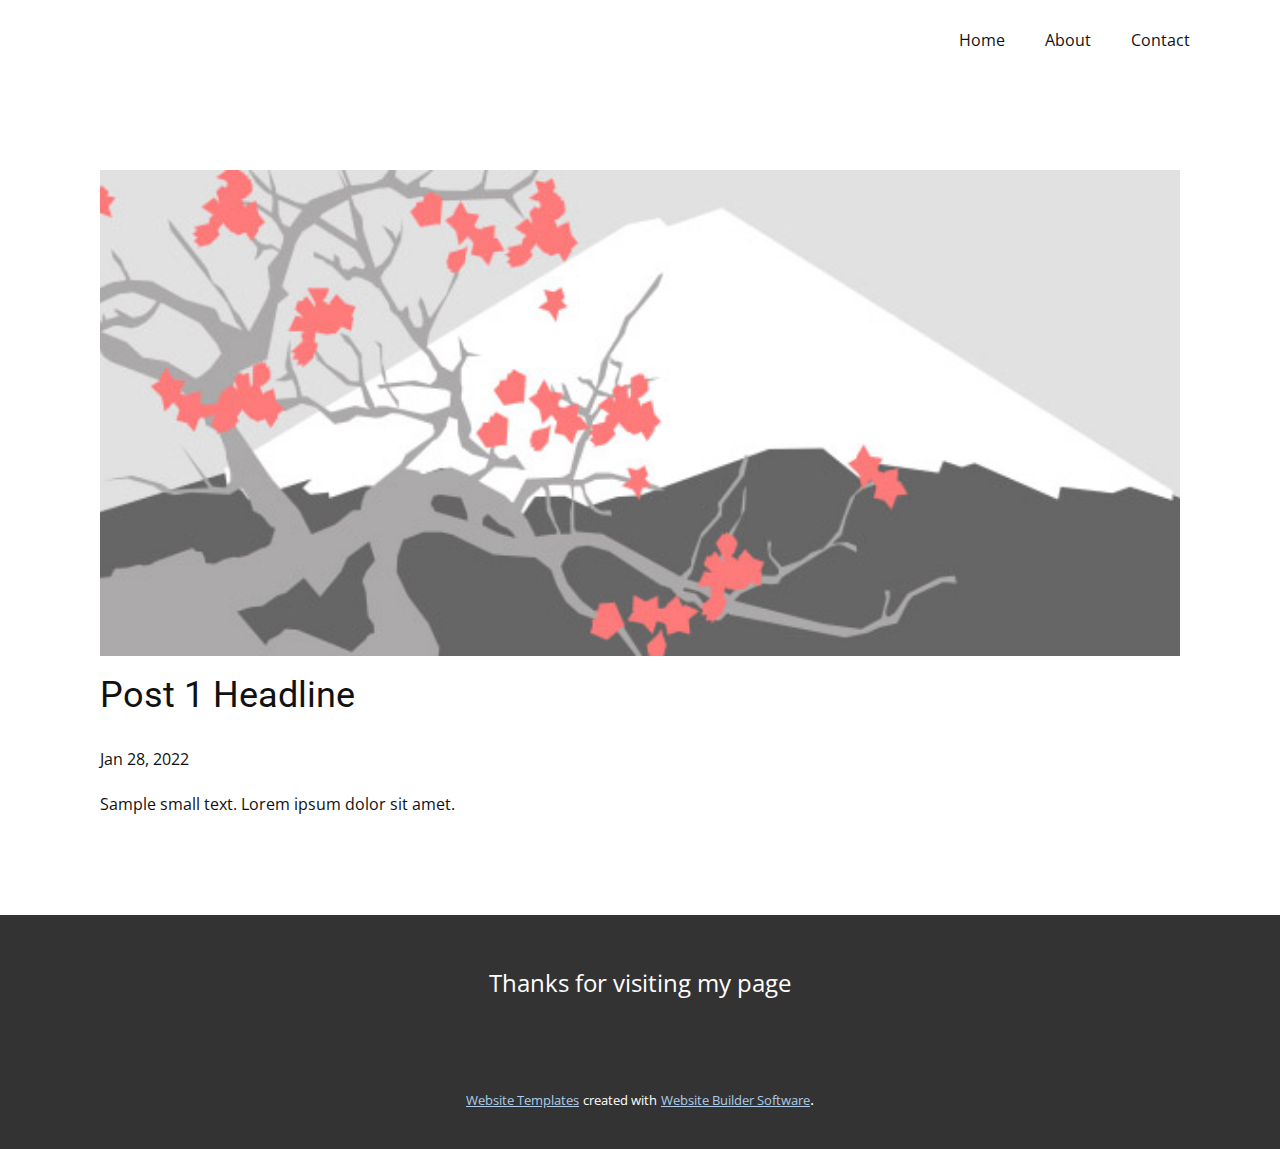
<file: blog/post.html>
<!doctype html>
<html style="font-size: 16px;"><head>
    <meta name="viewport" content="width=device-width, initial-scale=1.0">
    <meta charset="utf-8">
    <meta name="keywords" content="Post 1 Headline">
    <meta name="description" content="">
    <meta name="page_type" content="np-template-header-footer-from-plugin">
    <title>Post 1 Headline</title>
    <link rel="stylesheet" href="../nicepage.css" media="screen">
<link rel="stylesheet" href="../Post-Template.css" media="screen">
    <script class="u-script" type="text/javascript" src="../jquery.js" defer=""></script>
    <script class="u-script" type="text/javascript" src="../nicepage.js" defer=""></script>
    <meta name="generator" content="Nicepage 4.3.3, nicepage.com">
    <link id="u-theme-google-font" rel="stylesheet" href="https://fonts.googleapis.com/css?family=Roboto:100,100i,300,300i,400,400i,500,500i,700,700i,900,900i|Open+Sans:300,300i,400,400i,600,600i,700,700i,800,800i">
    
    
    <script type="application/ld+json">{
		"@context": "http://schema.org",
		"@type": "Organization",
		"name": ""
}</script>
    <meta name="theme-color" content="#478ac9">
  </head>
  <body class="u-body"><header class="u-clearfix u-header u-header" id="sec-f6fc"><div class="u-clearfix u-sheet u-sheet-1">
        <nav class="u-menu u-menu-dropdown u-offcanvas u-menu-1">
          <div class="menu-collapse" style="font-size: 1rem; letter-spacing: 0px;">
            <a class="u-button-style u-custom-left-right-menu-spacing u-custom-padding-bottom u-custom-top-bottom-menu-spacing u-nav-link u-text-active-palette-1-base u-text-hover-palette-2-base" href="#">
              <svg class="u-svg-link" viewBox="0 0 24 24"><use xmlns:xlink="http://www.w3.org/1999/xlink" xlink:href="#menu-hamburger"></use></svg>
              <svg class="u-svg-content" version="1.1" id="menu-hamburger" viewBox="0 0 16 16" x="0px" y="0px" xmlns:xlink="http://www.w3.org/1999/xlink" xmlns="http://www.w3.org/2000/svg"><g><rect y="1" width="16" height="2"></rect><rect y="7" width="16" height="2"></rect><rect y="13" width="16" height="2"></rect>
</g></svg>
            </a>
          </div>
          <div class="u-custom-menu u-nav-container">
            <ul class="u-nav u-unstyled u-nav-1"><li class="u-nav-item"><a class="u-button-style u-nav-link u-text-active-palette-1-base u-text-hover-palette-2-base" href="../Home.html" style="padding: 10px 20px;">Home</a>
</li><li class="u-nav-item"><a class="u-button-style u-nav-link u-text-active-palette-1-base u-text-hover-palette-2-base" href="../About.html" style="padding: 10px 20px;">About</a>
</li><li class="u-nav-item"><a class="u-button-style u-nav-link u-text-active-palette-1-base u-text-hover-palette-2-base" href="../tel:+447826155700" target="_blank" style="padding: 10px 20px;">Contact</a>
</li></ul>
          </div>
          <div class="u-custom-menu u-nav-container-collapse">
            <div class="u-black u-container-style u-inner-container-layout u-opacity u-opacity-95 u-sidenav">
              <div class="u-inner-container-layout u-sidenav-overflow">
                <div class="u-menu-close"></div>
                <ul class="u-align-center u-nav u-popupmenu-items u-unstyled u-nav-2"><li class="u-nav-item"><a class="u-button-style u-nav-link" href="../Home.html" style="padding: 10px 20px;">Home</a>
</li><li class="u-nav-item"><a class="u-button-style u-nav-link" href="../About.html" style="padding: 10px 20px;">About</a>
</li><li class="u-nav-item"><a class="u-button-style u-nav-link" href="../tel:+447826155700" target="_blank" style="padding: 10px 20px;">Contact</a>
</li></ul>
              </div>
            </div>
            <div class="u-black u-menu-overlay u-opacity u-opacity-70"></div>
          </div>
        </nav>
      </div></header>
    <section class="u-align-center u-clearfix u-section-1" id="sec-7e13">
      <div class="u-clearfix u-sheet u-valign-middle-md u-valign-middle-sm u-valign-middle-xs u-sheet-1"><!--post_details--><!--post_details_options_json--><!--{"source":""}--><!--/post_details_options_json--><!--blog_post-->
        <div class="u-container-style u-expanded-width u-post-details u-post-details-1">
          <div class="u-container-layout u-valign-middle u-container-layout-1"><!--blog_post_image-->
            <img alt="" class="u-blog-control u-expanded-width u-image u-image-default u-image-1" src="[data-uri]"><!--/blog_post_image--><!--blog_post_header-->
            <h2 class="u-blog-control u-text u-text-1">Post 1 Headline</h2><!--/blog_post_header--><!--blog_post_metadata-->
            <div class="u-blog-control u-metadata u-metadata-1"><!--blog_post_metadata_date-->
              <span class="u-meta-date u-meta-icon">Jan 28, 2022</span><!--/blog_post_metadata_date--><!--blog_post_metadata_category-->
              <!--/blog_post_metadata_category--><!--blog_post_metadata_comments-->
              <!--/blog_post_metadata_comments-->
            </div><!--/blog_post_metadata--><!--blog_post_content-->
            <div class="u-align-justify u-blog-control u-post-content u-text u-text-2 fr-view">
  Sample small text. Lorem ipsum dolor sit amet.
  </div><!--/blog_post_content-->
          </div>
        </div><!--/blog_post--><!--/post_details-->
      </div>
    </section>
    
    
    <footer class="u-align-center u-clearfix u-footer u-grey-80 u-footer" id="sec-b04b"><div class="u-clearfix u-sheet u-sheet-1">
        <p class="u-small-text u-text u-text-variant u-text-1">
          <span style="font-size: 1.5rem;">Thanks for visiting my page</span>
        </p>
      </div></footer>
    <section class="u-backlink u-clearfix u-grey-80">
      <a class="u-link" href="https://nicepage.com/website-templates" target="_blank">
        <span>Website Templates</span>
      </a>
      <p class="u-text">
        <span>created with</span>
      </p>
      <a class="u-link" href="" target="_blank">
        <span>Website Builder Software</span>
      </a>. 
    </section>
  
</body></html>
</file>
